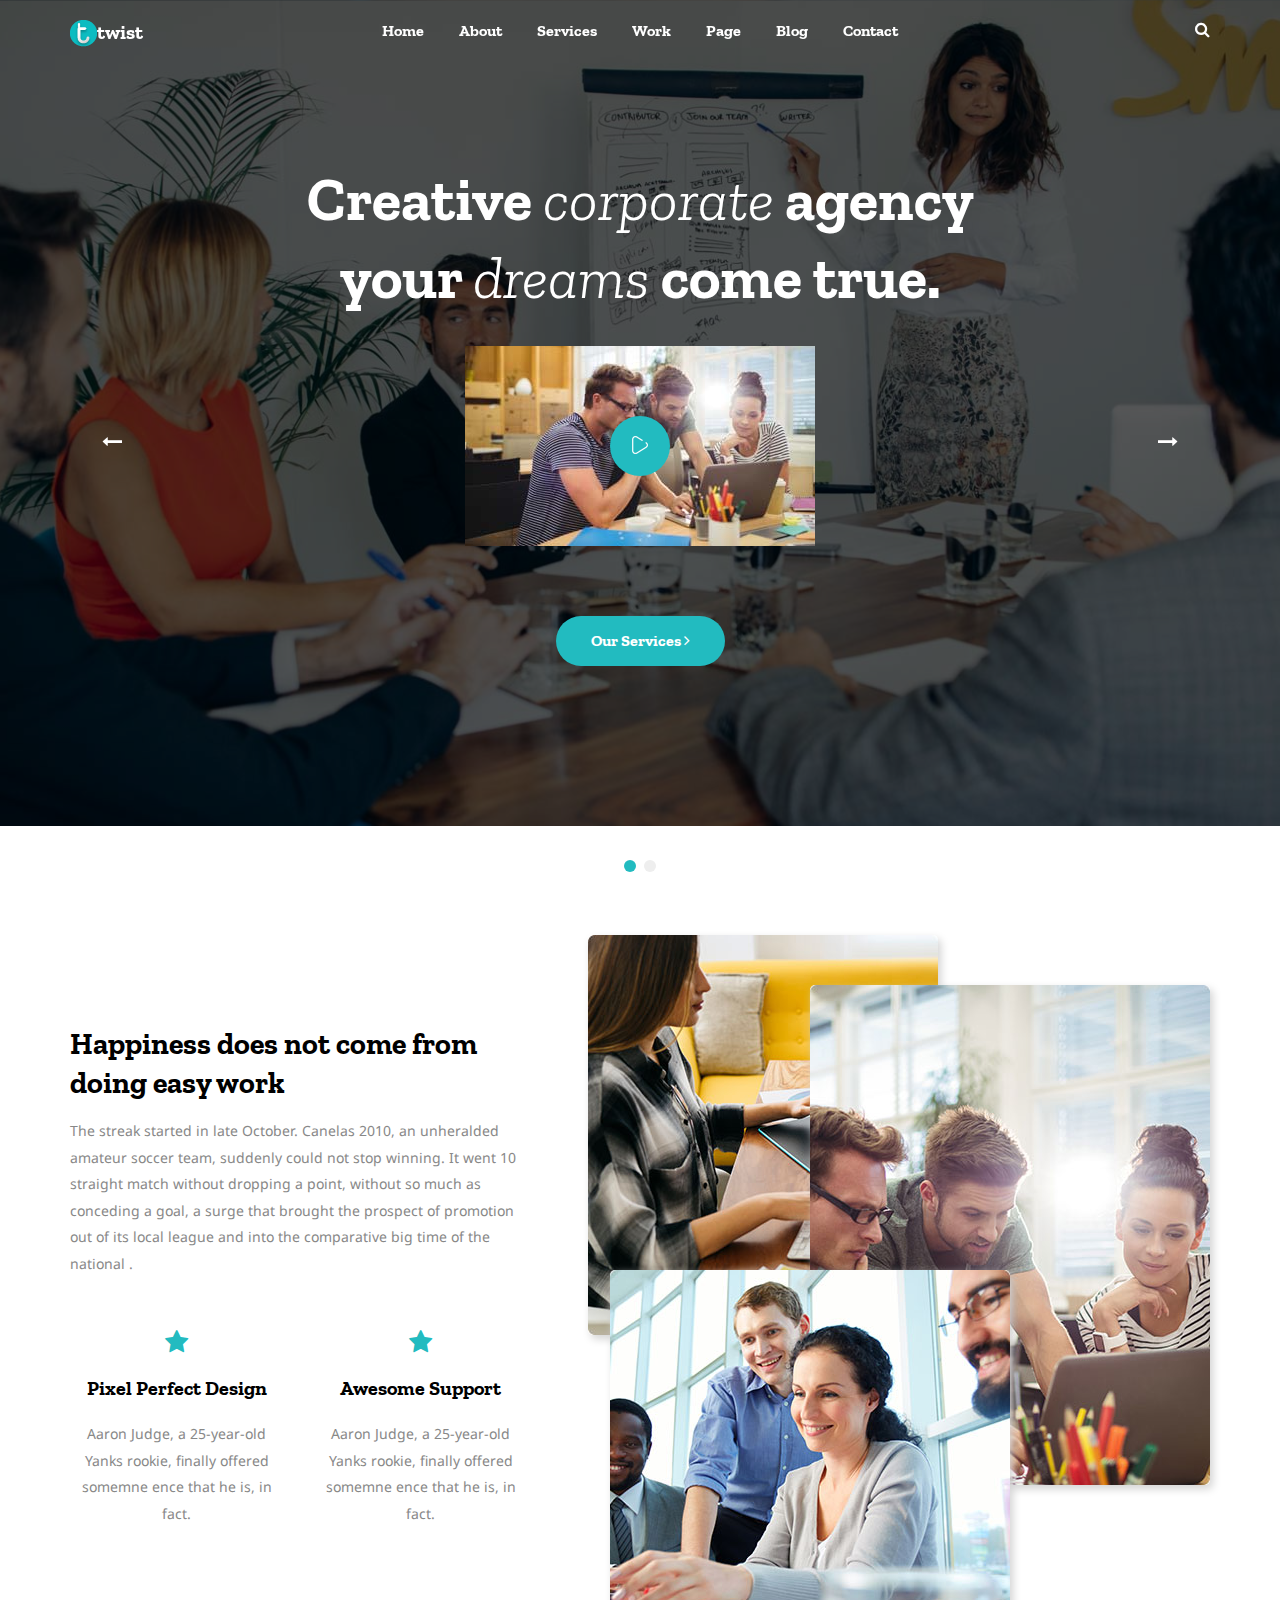
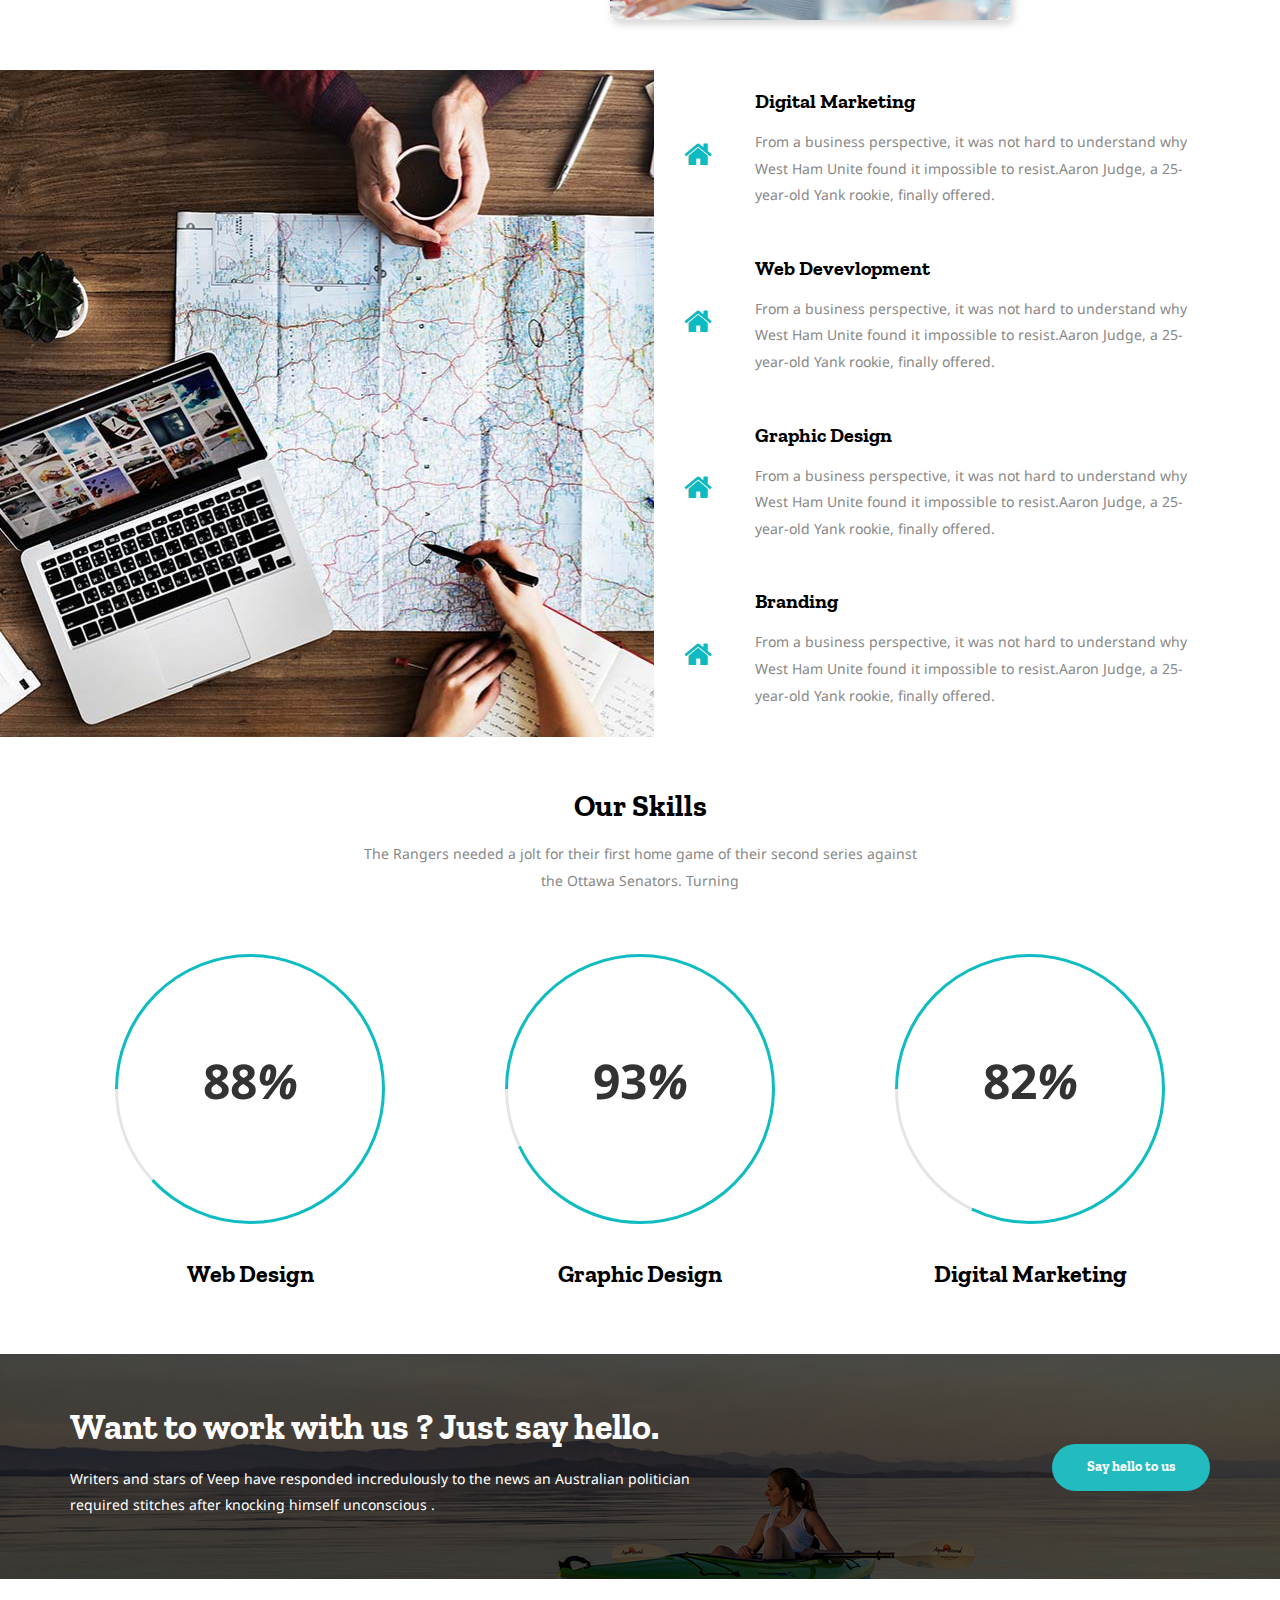
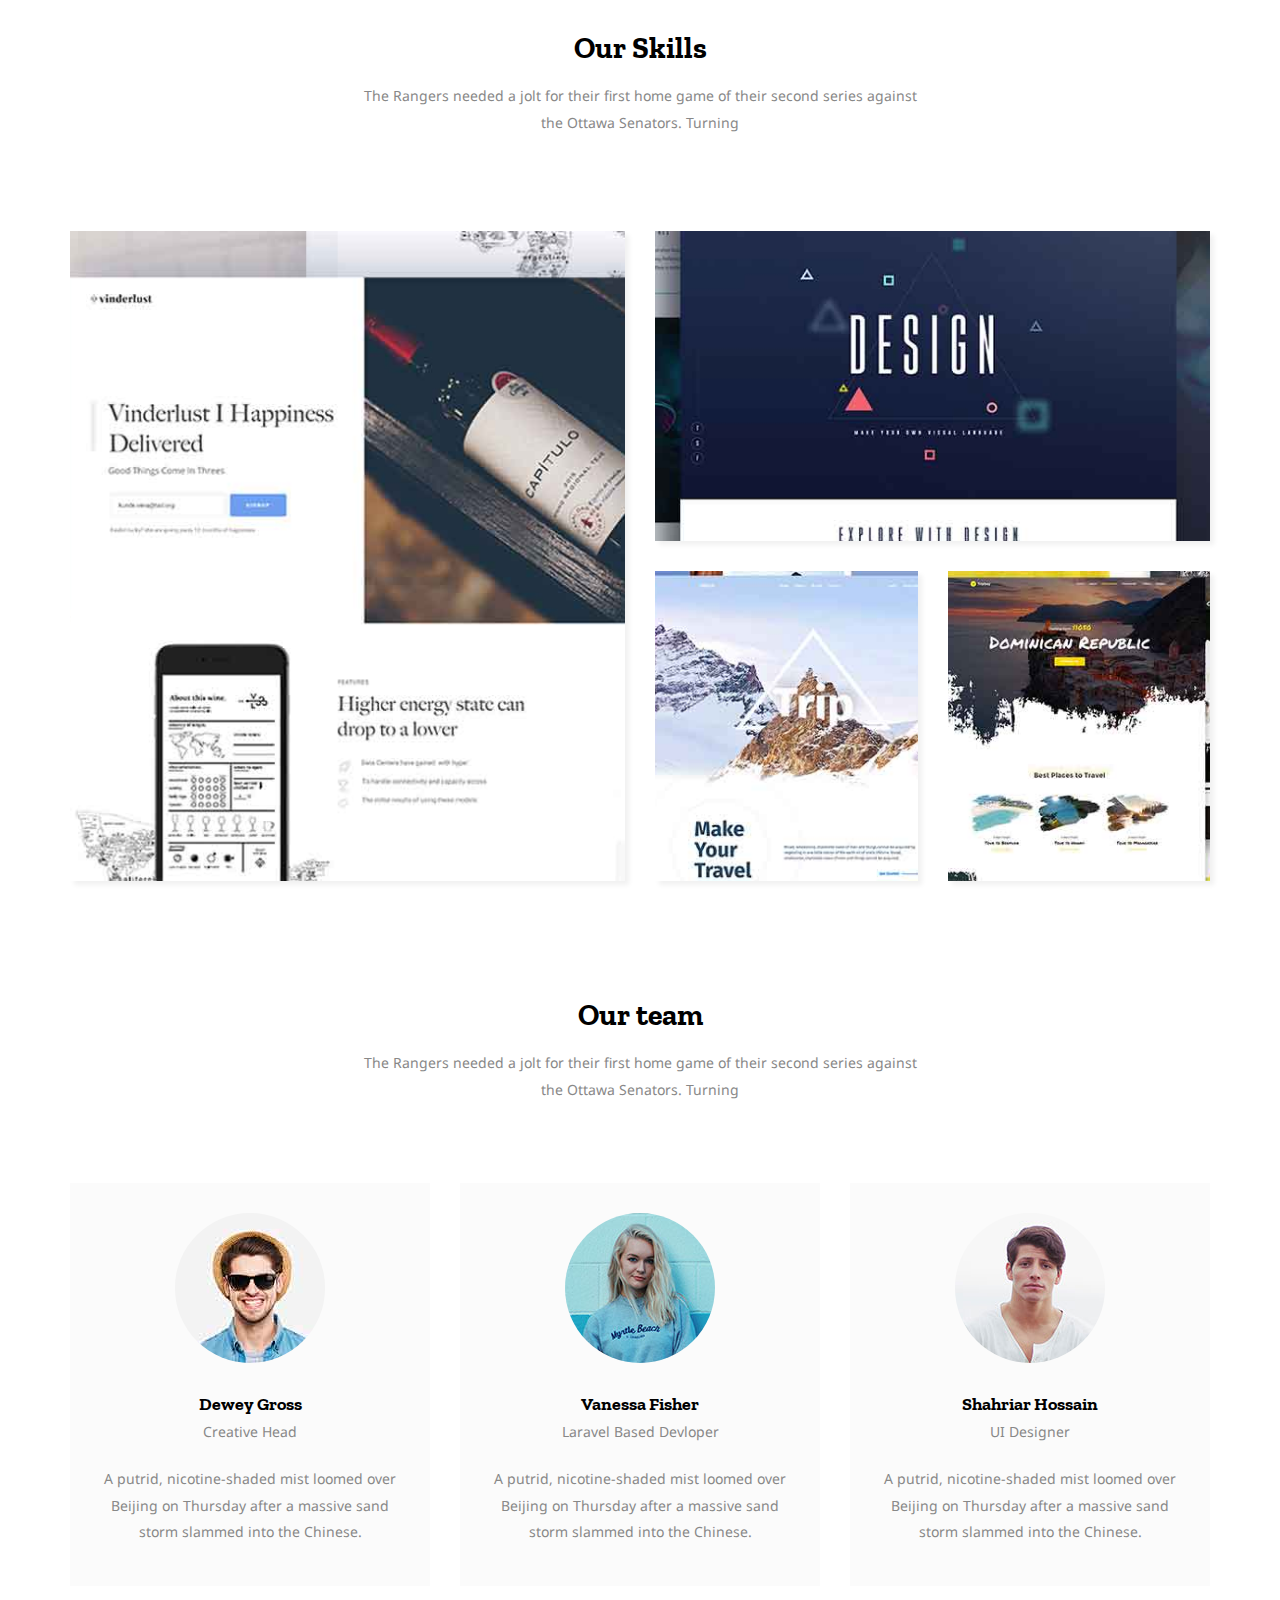
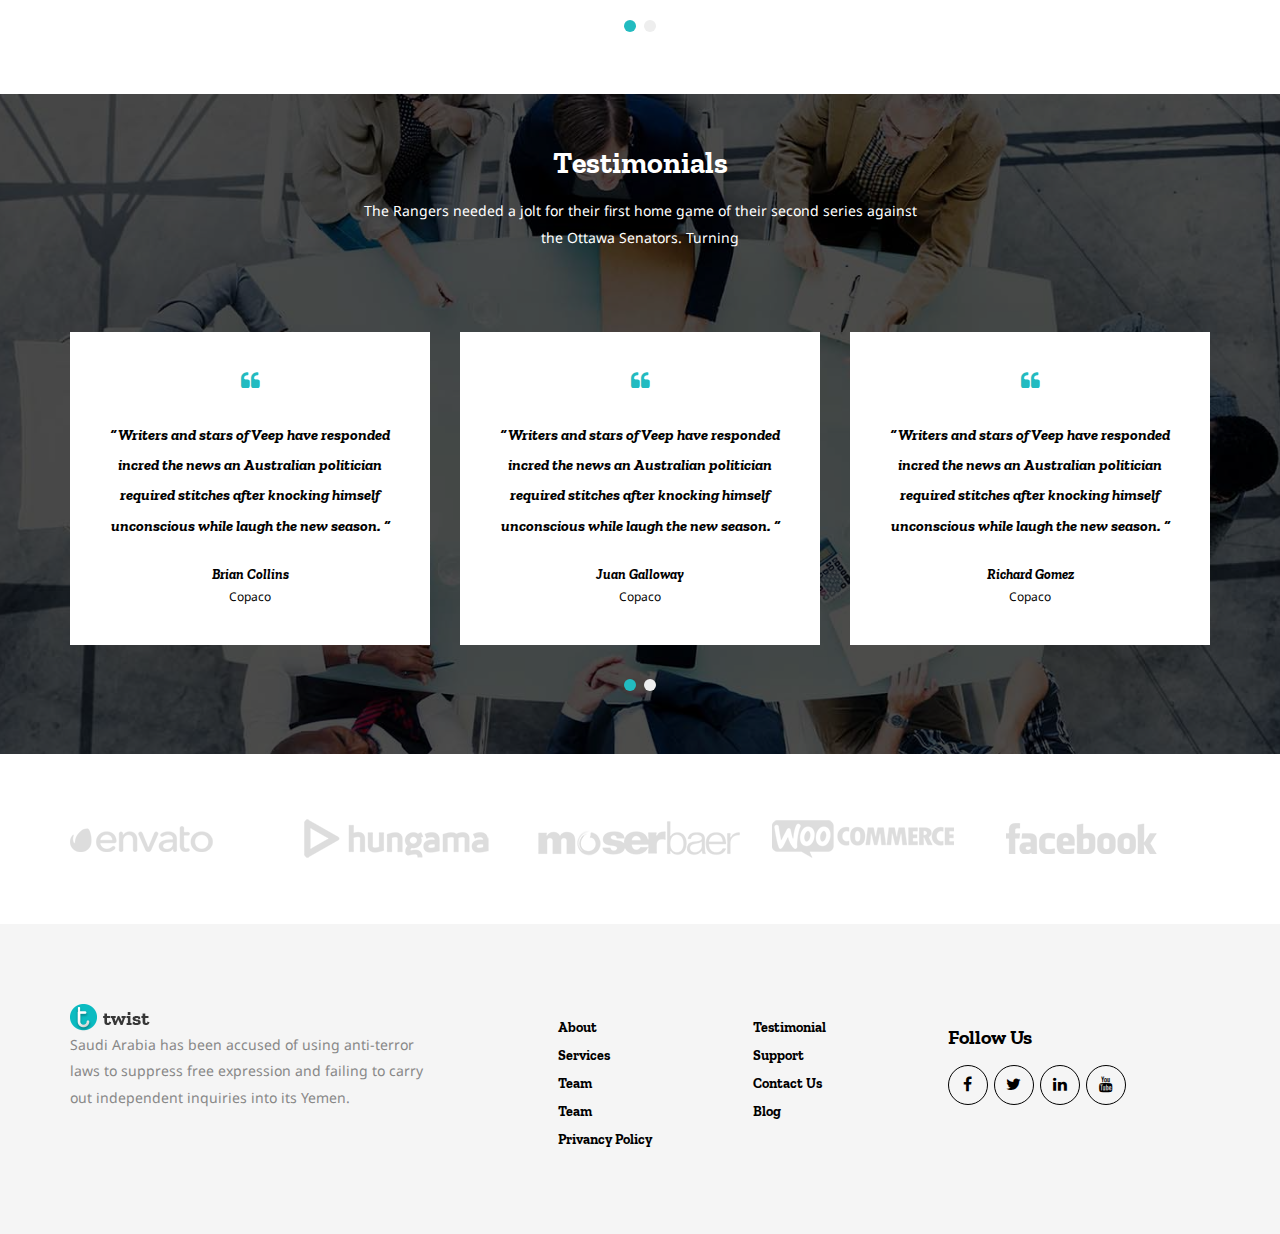
<file: class-11/index.html>
<!DOCTYPE HTML>
<html lang="en-US">
	<head>
		<meta charset="UTF-8">
		<title>Document</title>
	
		<link rel="stylesheet" href="assats/css/bootstrap.min.css" />
		<link rel="stylesheet" href="assats/css/font-awesome.min.css" />
		<link rel="stylesheet" href="assats/css/owl.carousel.min.css" />
		<link rel="stylesheet" href="assats/css/style.css" />
		
		<script src="assats/js/jquery1.12.4jquery.min.js"></script>
	</head>
	<body>
		
		<div class="header-area header-absolute">
			<div class="container">
				<div class="row">
					<div class="col-md-2">
						<div class="logo">
							<a href=""><img src="assats/img/logo-icon.png" alt="" />twist</a>
						</div>
					</div>
					<div class="col-md-8 text-center">
						<div class="mainmenu">
							<ul>
								<li><a href="">Home</a></li>                                            
								<li><a href="">About</a></li>
								<li><a href="">Services</a></li>
								<li><a href="">Work</a></li>
								<li><a href="">Page</a></li>
								<li><a href="">Blog</a></li>
								<li><a href="">Contact</a></li>
							</ul>
						</div>
					</div>
					<div class="col-md-2 text-right">
						<span class="search-icon"><i class="fa fa-search"></i></span>
					</div>
				</div>
			</div>
		</div>
		
		<div class="owl-carousel homepage-slides">
			<div class="single-slide-item slide-bg-1">
				<div class="container">
					<div class="row">
						<div class="col-md-8 col-md-offset-2 text-center">
							<div class="slide-text">
								<h2>Creative <span>corporate</span> agency <br />
								your <span>dreams</span> come true.</h2>
								
								<a href="" class="video-btn">
									<img src="assats/img/video.jpg" alt="" />
									<span class="play-icon">
										<img src="assats/img/play.png" alt="" />
									</span>
								</a>
								
								<a href="" class="boxed-btn">Our Services <i class="fa fa-angle-right"></i></a>
							</div>
						</div>
					</div>
				</div>
			</div>
			<div class="single-slide-item slide-bg-1">
				<div class="container">
					<div class="row">
						<div class="col-md-8 col-md-offset-2 text-center">
							<div class="slide-text">
								<h2>Creative <span>corporate</span> agency <br />
								your <span>dreams</span> come true.</h2>
								
								<a href="" class="video-btn">
									<img src="assats/img/video.jpg" alt="" />
									<span class="play-icon">
										<img src="assats/img/play.png" alt="" />
									</span>
								</a>
								
								<a href="" class="boxed-btn">Our Services <i class="fa fa-angle-right"></i></a>
							</div>
						</div>
					</div>
				</div>
			</div>
		</div>
		
		<div class="section-padding">
			<div class="container">
				<div class="row">
					<div class="col-md-5">
						<div class="space-90"></div>
						<h2>Happiness does not come from doing easy work</h2>
						<p>The streak started in late October. Canelas 2010, an unheralded amateur 
						soccer team, suddenly could not stop winning. It went 10 straight match
						without dropping a point, without so much as conceding a goal, a surge
						that brought the prospect of promotion out of its local league and into
						the comparative big time of the national . </p>
						
						<div class="row">
							<div class="col-md-6">
								<div class="single-promo-box">
									<div class="promo-icon">
										<i class="fa fa-star"></i>
									</div>
									<h4>Pixel Perfect Design</h4>
									<p>Aaron Judge, a 25-year-old Yanks
									rookie, finally offered somemne
									ence that he is, in fact.</p>
								</div>
							</div>
							<div class="col-md-6">
								<div class="single-promo-box">
									<div class="promo-icon">
										<i class="fa fa-star"></i>
									</div>
									<h4>Awesome Support</h4>
									<p>Aaron Judge, a 25-year-old Yanks
									rookie, finally offered somemne
									ence that he is, in fact.</p>
								</div>
							</div>
						</div>
					</div>
					
					<div class="col-md-7">
						<div class="tile-gallery">
							<img src="assats/img/tile-gallery-1.jpg" alt="" />
							<img src="assats/img/tile-gallery-2.jpg" alt="" />
							<img src="assats/img/tile-gallery-3.jpg" alt="" />
						</div>
					</div>
				</div>
			</div>
		</div>

		<div class="services-bg">
			<div class="container">
				<div class="row">
					<div class="col-md-6 col-md-offset-6">
						<a href="" class="single-service-item">
							<div class="service-icon">
								<div class="service-icon-table">
									<div class="service-icon-tablecell">
										<div class="i fa fa-home"></div>
									</div>
								</div>
							</div>

							<h3>Digital Marketing</h3>
							<p>From a business perspective, it was not hard to understand why West
							Ham Unite found it impossible to resist.Aaron Judge, a 25-year-old Yank
							rookie, finally offered.</p>
						</a>
						
						<a href="" class="single-service-item">
							<div class="service-icon">
								<div class="service-icon-table">
									<div class="service-icon-tablecell">
										<div class="i fa fa-home"></div>
									</div>
								</div>
							</div>

							<h3>Web Devevlopment</h3>
							<p>From a business perspective, it was not hard to understand why West
							Ham Unite found it impossible to resist.Aaron Judge, a 25-year-old Yank
							rookie, finally offered.</p>
						</a>
						
						<a href="" class="single-service-item">
							<div class="service-icon">
								<div class="service-icon-table">
									<div class="service-icon-tablecell">
										<div class="i fa fa-home"></div>
									</div>
								</div>
							</div>

							<h3>Graphic Design</h3>
							<p>From a business perspective, it was not hard to understand why West
							Ham Unite found it impossible to resist.Aaron Judge, a 25-year-old Yank
							rookie, finally offered.</p>
						</a>
						
						<a href="" class="single-service-item">
							<div class="service-icon">
								<div class="service-icon-table">
									<div class="service-icon-tablecell">
										<div class="i fa fa-home"></div>
									</div>
								</div>
							</div>

							<h3>Branding</h3>
							<p>From a business perspective, it was not hard to understand why West
							Ham Unite found it impossible to resist.Aaron Judge, a 25-year-old Yank
							rookie, finally offered.</p>
						</a>

					</div>
				</div>
			</div>
		</div>
		
		<div class="section-padding">
			<div class="container">
				<div class="row">
					<div class="col-md-6 col-md-offset-3 text-center">
						<h2>Our Skills</h2>
						<p>The Rangers needed a jolt for their first home game of their second series against the Ottawa Senators. Turning  </p>
					</div>
				</div>
				<div class="row">
					<div class="col-md-4">
						<div class="single-skill-bar">
							<div class="single-skillbar-inner" id="web-design-skillbar">
								<span class="skil-count-no"></span>
							</div>
							<h3>Web Design</h3>
						</div>
					</div>
					<div class="col-md-4">
						<div class="single-skill-bar">
							<div class="single-skillbar-inner" id="graphic-design-skillbar">
								<span class="skil-count-no"></span>
							</div>
							<h3>Graphic Design</h3>
						</div>
					</div>
					<div class="col-md-4">
						<div class="single-skill-bar">
							<div class="single-skillbar-inner" id="digital-marketing-skillbar">
								<span class="skil-count-no"></span>
							</div>
							<h3>Digital Marketing</h3>
						</div>
					</div>
				</div>
			</div>
		</div>
		
		<div class="section-padding section-bg-1 black-overlay">
			<div class="container">
				<div class="row">
					<div class="col-md-7">
						<h1>Want to work with us ?  Just say hello.</h1>
						<p>Writers and stars of Veep have responded incredulously to the news an Australian 	politician required stitches after knocking himself unconscious .</p>
					</div>
					<div class="col-md-5 text-right">
						<a href="" class="boxed-btn">Say hello to us</a>
					</div>
				</div>
			</div>
		</div>
		
		<div class="section-padding no-padding-top">
			<div class="container">
				<div class="row">
					<div class="col-md-6 col-md-offset-3 text-center">
						<h2>Our Skills</h2>
						<p>The Rangers needed a jolt for their first home game of their second series against the Ottawa Senators. Turning  </p>
						
						<div class="space-70"></div>
					</div>
				</div>
				<div class="row">
					<div class="col-md-6">
						<div class="single-portfolio-item large portfolio-bg-1">
							<div class="portfolio-hover">
								<div class="portfolio-hover-table">
									<div class="portfolio-hover-tablecell">
										<a href=""><i class=" fa fa-eye"></i></a>
										<h4>Project Design</h4>
									</div>
								</div>
							</div>
						</div>
					</div>
					<div class="col-md-6">
						<div class="single-portfolio-item wide portfolio-bg-2">
							<div class="portfolio-hover">
								<div class="portfolio-hover-table">
									<div class="portfolio-hover-tablecell">
										<a href=""><i class=" fa fa-eye"></i></a>
										<h4>Project Design</h4>
									</div>
								</div>
							</div>
						</div>
						<div class="row">
							<div class="col-md-6">
								<div class="single-portfolio-item portfolio-bg-3">
									<div class="portfolio-hover">
										<div class="portfolio-hover-table">
											<div class="portfolio-hover-tablecell">
												<a href=""><i class=" fa fa-eye"></i></a>
												<h4>Project Design</h4>
											</div>
										</div>
									</div>
								</div>
							</div>
							<div class="col-md-6">
								<div class="single-portfolio-item portfolio-bg-4">
									<div class="portfolio-hover">
										<div class="portfolio-hover-table">
											<div class="portfolio-hover-tablecell">
												<a href=""><i class=" fa fa-eye"></i></a>
												<h4>Project Design</h4>
											</div>
										</div>
									</div>
								</div>
							</div>
						</div>
					</div>
				</div>
			</div>
		</div>
		
		<div class="section-padding">
			<div class="container">
				<div class="row">
					<div class="col-md-6 col-md-offset-3 text-center">
						<h2>Our team</h2>
						<p>The Rangers needed a jolt for their first home game of their second series against the Ottawa Senators. Turning  </p>
					</div>
				</div>
				<div class="row">
					<div class="col-md-12">
						<div class="owl-carousel team-list">
							<div class="single-team-item">
								<img src="assats/img/team-1.jpg" alt="" />
								
								<h4>Dewey  Gross<span>Creative Head</span></h4>
								<p>A putrid, nicotine-shaded mist loomed over Beijing on Thursday after a massive sand storm slammed into the Chinese.</p>
							</div>
							<div class="single-team-item">
								<img src="assats/img/team-2.jpg" alt="" />
								
								<h4>Vanessa  Fisher<span>Laravel Based Devloper</span></h4>
								<p>A putrid, nicotine-shaded mist loomed over Beijing on Thursday after a massive sand storm slammed into the Chinese.</p>
							</div>
							<div class="single-team-item">
								<img src="assats/img/team-3.jpg" alt="" />
								
								<h4>Shahriar Hossain<span>UI Designer</span></h4>
								<p>A putrid, nicotine-shaded mist loomed over Beijing on Thursday after a massive sand storm slammed into the Chinese.</p>
							</div>
							<div class="single-team-item">
								<img src="assats/img/team-2.jpg" alt="" />
								
								<h4>Dewey  Gross <span>Creative Head</span></h4>
								<p>A putrid, nicotine-shaded mist loomed over Beijing on Thursday after a massive sand storm slammed into the Chinese.</p>
							</div>
						</div>
					</div>
				</div>
			</div>
		</div>
		
		<div class="section-padding section-bg-2 black-overlay">
			<div class="container">
				<div class="row">
					<div class="col-md-6 col-md-offset-3 text-center">
						<h2>Testimonials</h2>
						<p>The Rangers needed a jolt for their first home game of their second series against the Ottawa Senators. Turning  </p>
					</div>
				</div>
				<div class="row">
					<div class="col-md-12">
						<div class="owl-carousel testimonial-list">
							<div class="single-testimonial-item">
								<div class="testimonial-icon"><i class="fa fa-quote-left"></i></div>
								<p>“ Writers and stars of Veep have responded incred the news an Australian politician required stitches after knocking himself unconscious while laugh the new season. ”</p>
								
								<h5>Brian Collins<span>Copaco</span></h5>
							</div>
							<div class="single-testimonial-item">
								<div class="testimonial-icon"><i class="fa fa-quote-left"></i></div>
								<p>“ Writers and stars of Veep have responded incred the news an Australian politician required stitches after knocking himself unconscious while laugh the new season. ”</p>
								
								<h5>Juan Galloway<span>Copaco</span></h5>
							</div>
							<div class="single-testimonial-item">
								<div class="testimonial-icon"><i class="fa fa-quote-left"></i></div>
								<p>“ Writers and stars of Veep have responded incred the news an Australian politician required stitches after knocking himself unconscious while laugh the new season. ”</p>
								
								<h5>Richard  Gomez<span>Copaco</span></h5>
							</div>
							<div class="single-testimonial-item">
								<div class="testimonial-icon"><i class="fa fa-quote-left"></i></div>
								<p>“ Writers and stars of Veep have responded incred the news an Australian politician required stitches after knocking himself unconscious while laugh the new season. ”</p>
								
								<h5>Juan Galloway<span>Copaco</span></h5>
							</div>
						</div>
					</div>
				</div>
			</div>
		</div>
		
		<div class="section-padding">
			<div class="container">
				<div class="row">
					<div class="col-md-12">
						<div class="owl-carousel logo-carousel">
							<div class="single-logo-item">
								<div class="logo-item-inner">
									<img src="assats/img/company-1.png" alt="" />
								</div>
							</div>
							<div class="single-logo-item">
								<div class="logo-item-inner">
									<img src="assats/img/company-2.png" alt="" />
								</div>
							</div>
							<div class="single-logo-item">
								<div class="logo-item-inner">
									<img src="assats/img/company-3.png" alt="" />
								</div>
							</div>
							<div class="single-logo-item">
								<div class="logo-item-inner">
									<img src="assats/img/company-4.png" alt="" />
								</div>
							</div>
							<div class="single-logo-item">
								<div class="logo-item-inner">
									<img src="assats/img/company-5.png" alt="" />
								</div>
							</div>
						</div>
					</div>
				</div>
			</div>
		</div>
		
		<div class="footer-area">
			<div class="container">
				<div class="row">
					<div class="col-md-4">
						<div class="footer-logo">
							<img src="assats/img/footer-logo-icon.png" alt="" />
						</div>
						<p>Saudi Arabia has been accused of using anti-terror laws to suppress free expression and failing to carry out independent inquiries into its Yemen.</p>
					</div>
					<div class="col-md-2 col-md-offset-1">
						<ul>
							<li><a href="">About</a></li>
							<li><a href="">Services</a></li>
							<li><a href="">Team</a></li>
							<li><a href="">Team</a></li>
							<li><a href="">Privancy Policy</a></li>
						</ul>
					</div>
					<div class="col-md-2">
						<ul>
							<li><a href="">Testimonial</a></li>
							<li><a href="">Support</a></li>
							<li><a href="">Contact Us</a></li>
							<li><a href="">Blog</a></li>
						</ul>
					</div>
					<div class="col-md-3">
						<h3>Follow Us</h3>
						<div class="social-link">
							<a href=""><i class="fa fa-facebook"></i></a>
							<a href=""><i class="fa fa-twitter"></i></a>
							<a href=""><i class="fa fa-linkedin"></i></a>
							<a href=""><i class="fa fa-youtube"></i></a>
						</div>
					</div>
				</div>
			</div>
		</div>
		
		<script src="assats/js/bootstrap.min.js"></script>
		<script src="assats/js/jquery-circle-progressbar-1.2.2.min.js"></script>
		<script src="assats/js/owl.carousel.min.js"></script>
		<script src="assats/js/scripts.js"></script>
	</body>
</html>
</file>
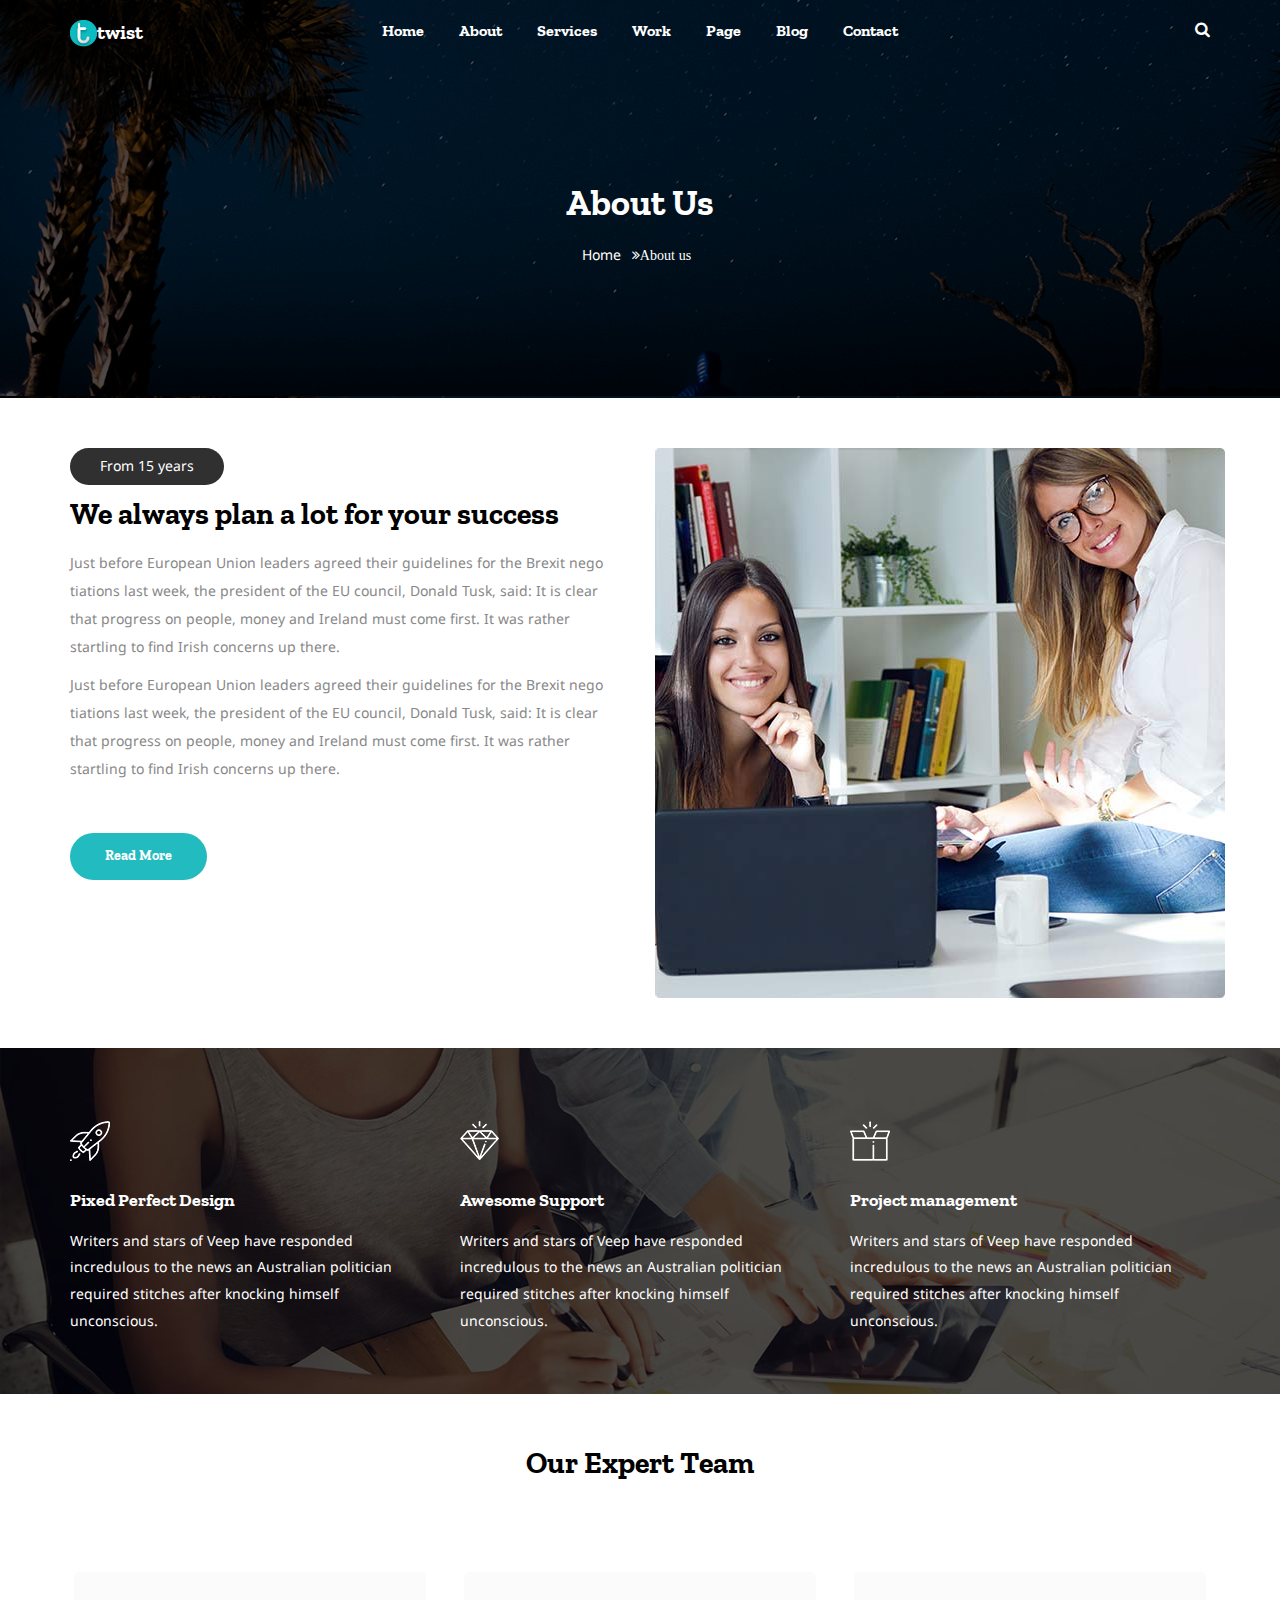
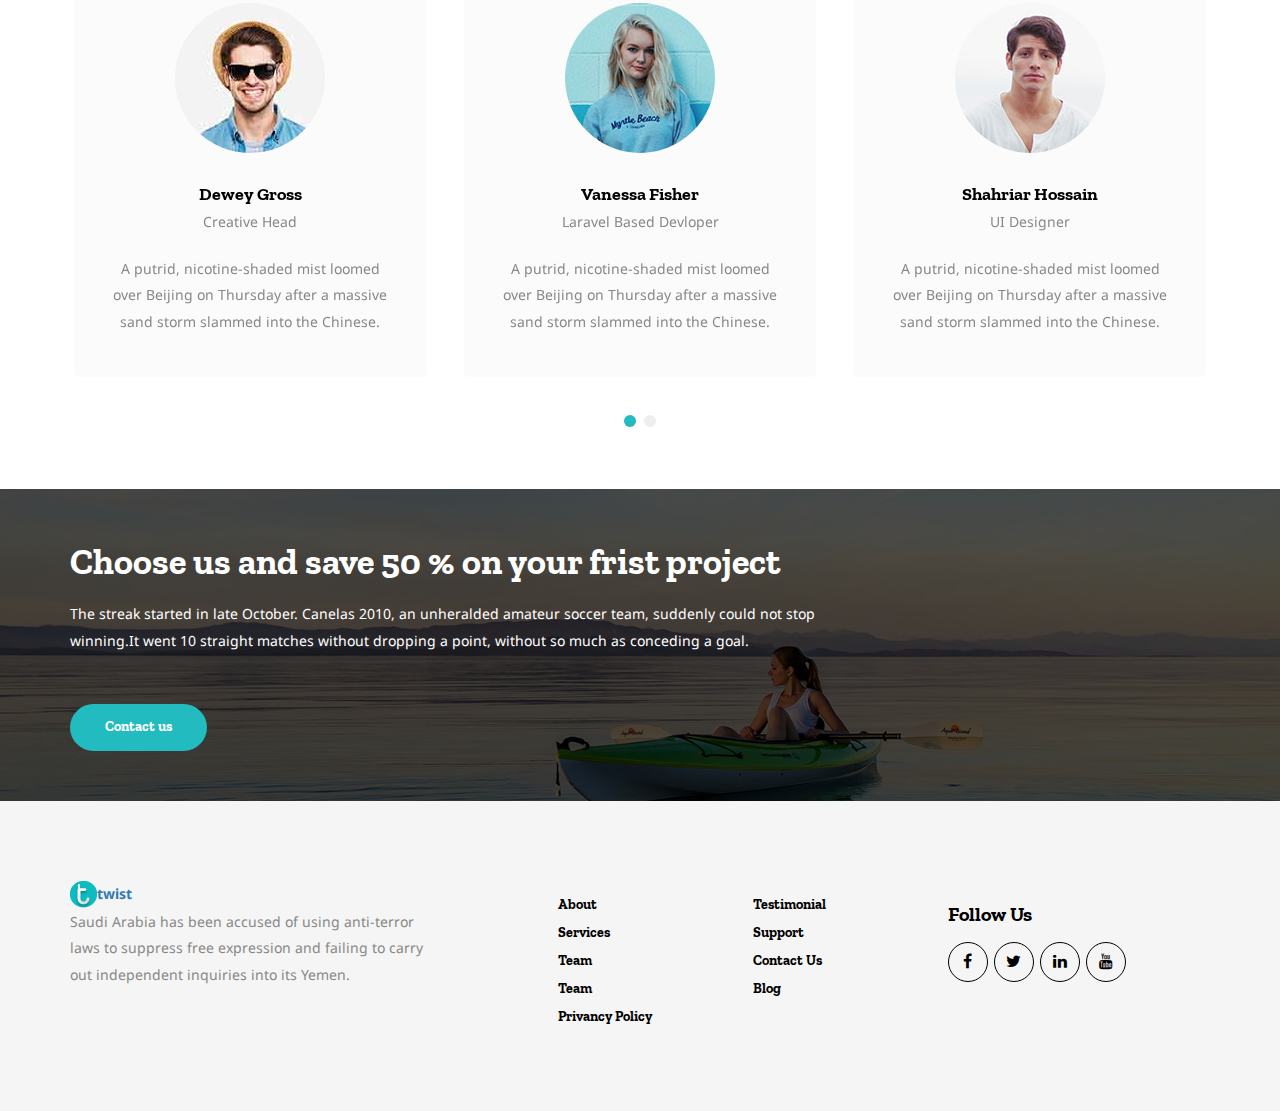
<file: class-11/about.html>
<!DOCTYPE HTML>
<html lang="en-US">
	<head>
		<meta charset="UTF-8">
		<title>About-page</title>
	
		<link rel="stylesheet" href="assats/css/bootstrap.min.css" />
		<link rel="stylesheet" href="assats/css/font-awesome.min.css" />
		<link rel="stylesheet" href="assats/css/owl.carousel.min.css" />
		<link rel="stylesheet" href="assats/css/style.css" />
		
		<script src="assats/js/jquery1.12.4jquery.min.js"></script>
	</head>
	<body>
		
		<div class="header-area header-absolute">
			<div class="container">
				<div class="row">
					<div class="col-md-2">
						<div class="logo">
							<a href=""><img src="assats/img/logo-icon.png" alt="" />twist</a>
						</div>
					</div>
					<div class="col-md-8 text-center">
						<div class="mainmenu">
							<ul>
								<li><a href="">Home</a></li>                                            
								<li><a href="">About</a></li>
								<li><a href="">Services</a></li>
								<li><a href="">Work</a></li>
								<li><a href="">Page</a></li>
								<li><a href="">Blog</a></li>
								<li><a href="">Contact</a></li>
							</ul>
						</div>
					</div>
					<div class="col-md-2 text-right">
						<span class="search-icon"><i class="fa fa-search"></i></span>
					</div>
				</div>
			</div>
		</div>
		
		<div class="breadcromb-area breadcromb-bg-1 black-overlay">
			<div class="container">
				<div class="row">
					<div class="col-md-12 text-center">
						<h2>About Us</h2>
						<a href="index.html">Home</a> <i class="fa fa-angle-double-right">About us</i>
					</div>
				</div>
			</div>
		</div>

		<div class="section-padding">
			<div class="container">
				<div class="row ">
					<div class="col-md-6">
						<span class="ticker-text">From 15 years</span>
						<h2>We always plan a lot for your success</h2>
						<p class="line-height-2">Just before European Union leaders agreed their guidelines for the Brexit nego tiations last week, the president of the EU council, Donald Tusk, said: It is clear that progress on people, money and Ireland must come first. It was rather startling to find Irish concerns up there.</p>
						<p class="line-height-2">Just before European Union leaders agreed their guidelines for the Brexit nego tiations last week, the president of the EU council, Donald Tusk, said: It is clear that progress on people, money and Ireland must come first. It was rather startling to find Irish concerns up there.</p>
						<a href="" class="boxed-btn">Read More</a>
					</div>
					<div class="col-md-6">
						<img src="assats/img/about-2.jpg" alt="" />
					</div>
				</div>
			</div>
		</div>
		
		<div class="section-padding section-bg-3 black-overlay">
			<div class="container">
				<div class="row">
					<div class="col-md-4">
					<div class="service-icon-2">
						<img src="assats/img/service-1.png" alt="" />
					</div>
						<h4>Pixed Perfect Design</h4>
						<p>Writers and stars of Veep have responded incredulous to the news an Australian politician required stitches after knocking himself unconscious.</p>
					</div>
					<div class="col-md-4">
					<div class="service-icon-2">
						<img src="assats/img/service-2.png" alt="" />
					</div>
						<h4>Awesome Support</h4>
						<p>Writers and stars of Veep have responded incredulous to the news an Australian politician required stitches after knocking himself unconscious.</p>
					</div>
					<div class="col-md-4">
					<div class="service-icon-2">
						<img src="assats/img/service-3.png" alt="" />
					</div>
						<h4>Project management</h4>
						<p>Writers and stars of Veep have responded incredulous to the news an Australian politician required stitches after knocking himself unconscious.</p>
					</div>
				</div>
			</div>
		</div>
		
		<div class="section-padding">
			<div class="container">
				<div class="row">
					<div class="col-md-12 text-center">
						<h2>Our Expert Team</h2>
					</div>
					<div class="col-md-12">
						<div class="owl-carousel team-list theme-2">
							<div class="single-team-item">
								<img src="assats/img/team-1.jpg" alt="" />
								
								<h4>Dewey  Gross<span>Creative Head</span></h4>
								<p>A putrid, nicotine-shaded mist loomed over Beijing on Thursday after a massive sand storm slammed into the Chinese.</p>
							</div>
							<div class="single-team-item">
								<img src="assats/img/team-2.jpg" alt="" />
								
								<h4>Vanessa  Fisher<span>Laravel Based Devloper</span></h4>
								<p>A putrid, nicotine-shaded mist loomed over Beijing on Thursday after a massive sand storm slammed into the Chinese.</p>
							</div>
							<div class="single-team-item">
								<img src="assats/img/team-3.jpg" alt="" />
								
								<h4>Shahriar Hossain<span>UI Designer</span></h4>
								<p>A putrid, nicotine-shaded mist loomed over Beijing on Thursday after a massive sand storm slammed into the Chinese.</p>
							</div>
							<div class="single-team-item">
								<img src="assats/img/team-2.jpg" alt="" />
								
								<h4>Dewey  Gross <span>Creative Head</span></h4>
								<p>A putrid, nicotine-shaded mist loomed over Beijing on Thursday after a massive sand storm slammed into the Chinese.</p>
							</div>
						</div>
					</div>
				</div>
			</div>
		</div>
		
		<div class="section-padding section-bg-1 black-overlay">
			<div class="container">
				<div class="row">
					<div class="col-md-8">
						<h1>Choose us and save 50 % on your frist project </h1>
						<p>The streak started in late October. Canelas 2010, an unheralded amateur soccer team, suddenly could not stop winning.It went 10 straight matches without dropping a point, without so much as conceding a goal.</p>
						
						<a href="" class="boxed-btn">Contact us</a>
					</div>
				</div>
			</div>
		</div>
		
		
		
		<div class="footer-area">
			<div class="container">
				<div class="row">
					<div class="col-md-4">
						<div class="footer-logo">
							<a href=""><img src="assats/img/logo-icon.png" alt="" />twist</a>
						</div>
						<p>Saudi Arabia has been accused of using anti-terror laws to suppress free expression and failing to carry out independent inquiries into its Yemen.</p>
					</div>
					<div class="col-md-2 col-md-offset-1">
						<ul>
							<li><a href="">About</a></li>
							<li><a href="">Services</a></li>
							<li><a href="">Team</a></li>
							<li><a href="">Team</a></li>
							<li><a href="">Privancy Policy</a></li>
						</ul>
					</div>
					<div class="col-md-2">
						<ul>
							<li><a href="">Testimonial</a></li>
							<li><a href="">Support</a></li>
							<li><a href="">Contact Us</a></li>
							<li><a href="">Blog</a></li>
						</ul>
					</div>
					<div class="col-md-3">
						<h3>Follow Us</h3>
						<div class="social-link">
							<a href=""><i class="fa fa-facebook"></i></a>
							<a href=""><i class="fa fa-twitter"></i></a>
							<a href=""><i class="fa fa-linkedin"></i></a>
							<a href=""><i class="fa fa-youtube"></i></a>
						</div>
					</div>
				</div>
			</div>
		</div>
		
		<script src="assats/js/bootstrap.min.js"></script>
		<script src="assats/js/jquery-circle-progressbar-1.2.2.min.js"></script>
		<script src="assats/js/owl.carousel.min.js"></script>
		<script src="assats/js/scripts.js"></script>
	</body>
</html>
</file>
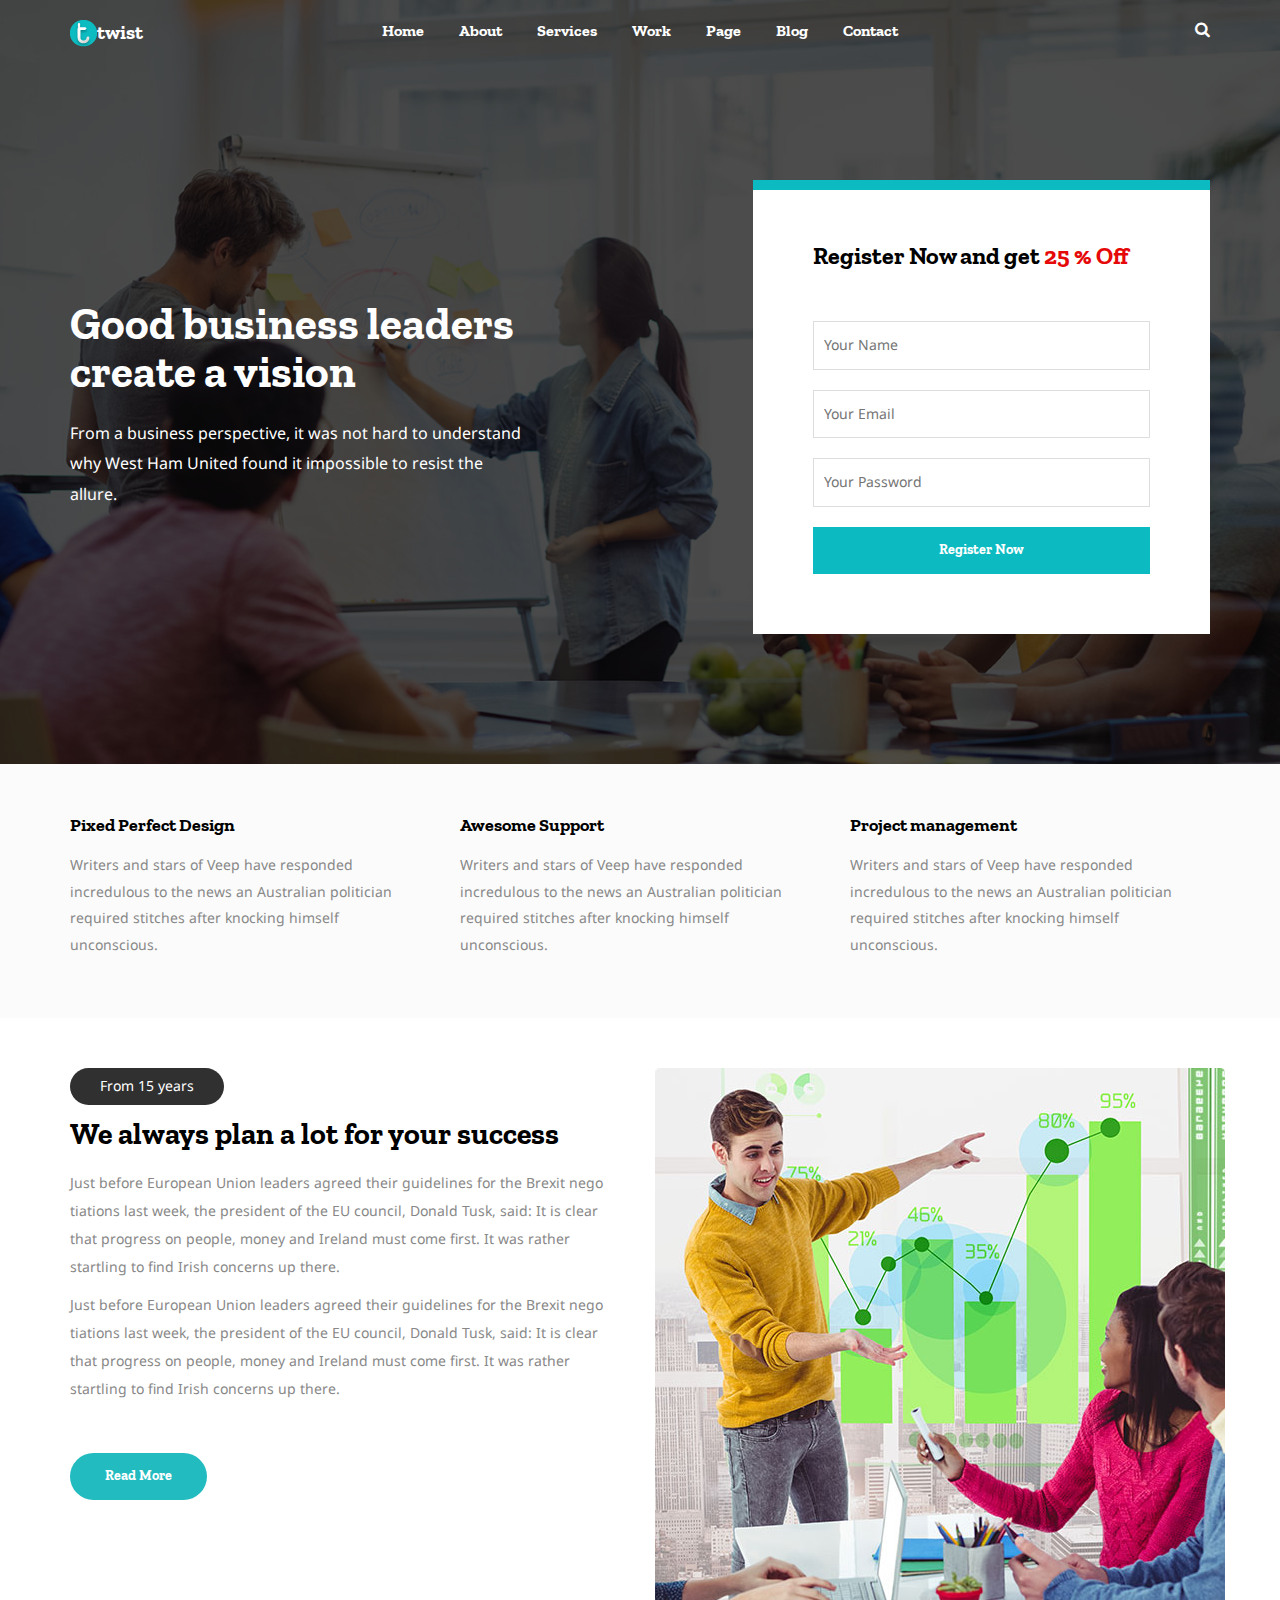
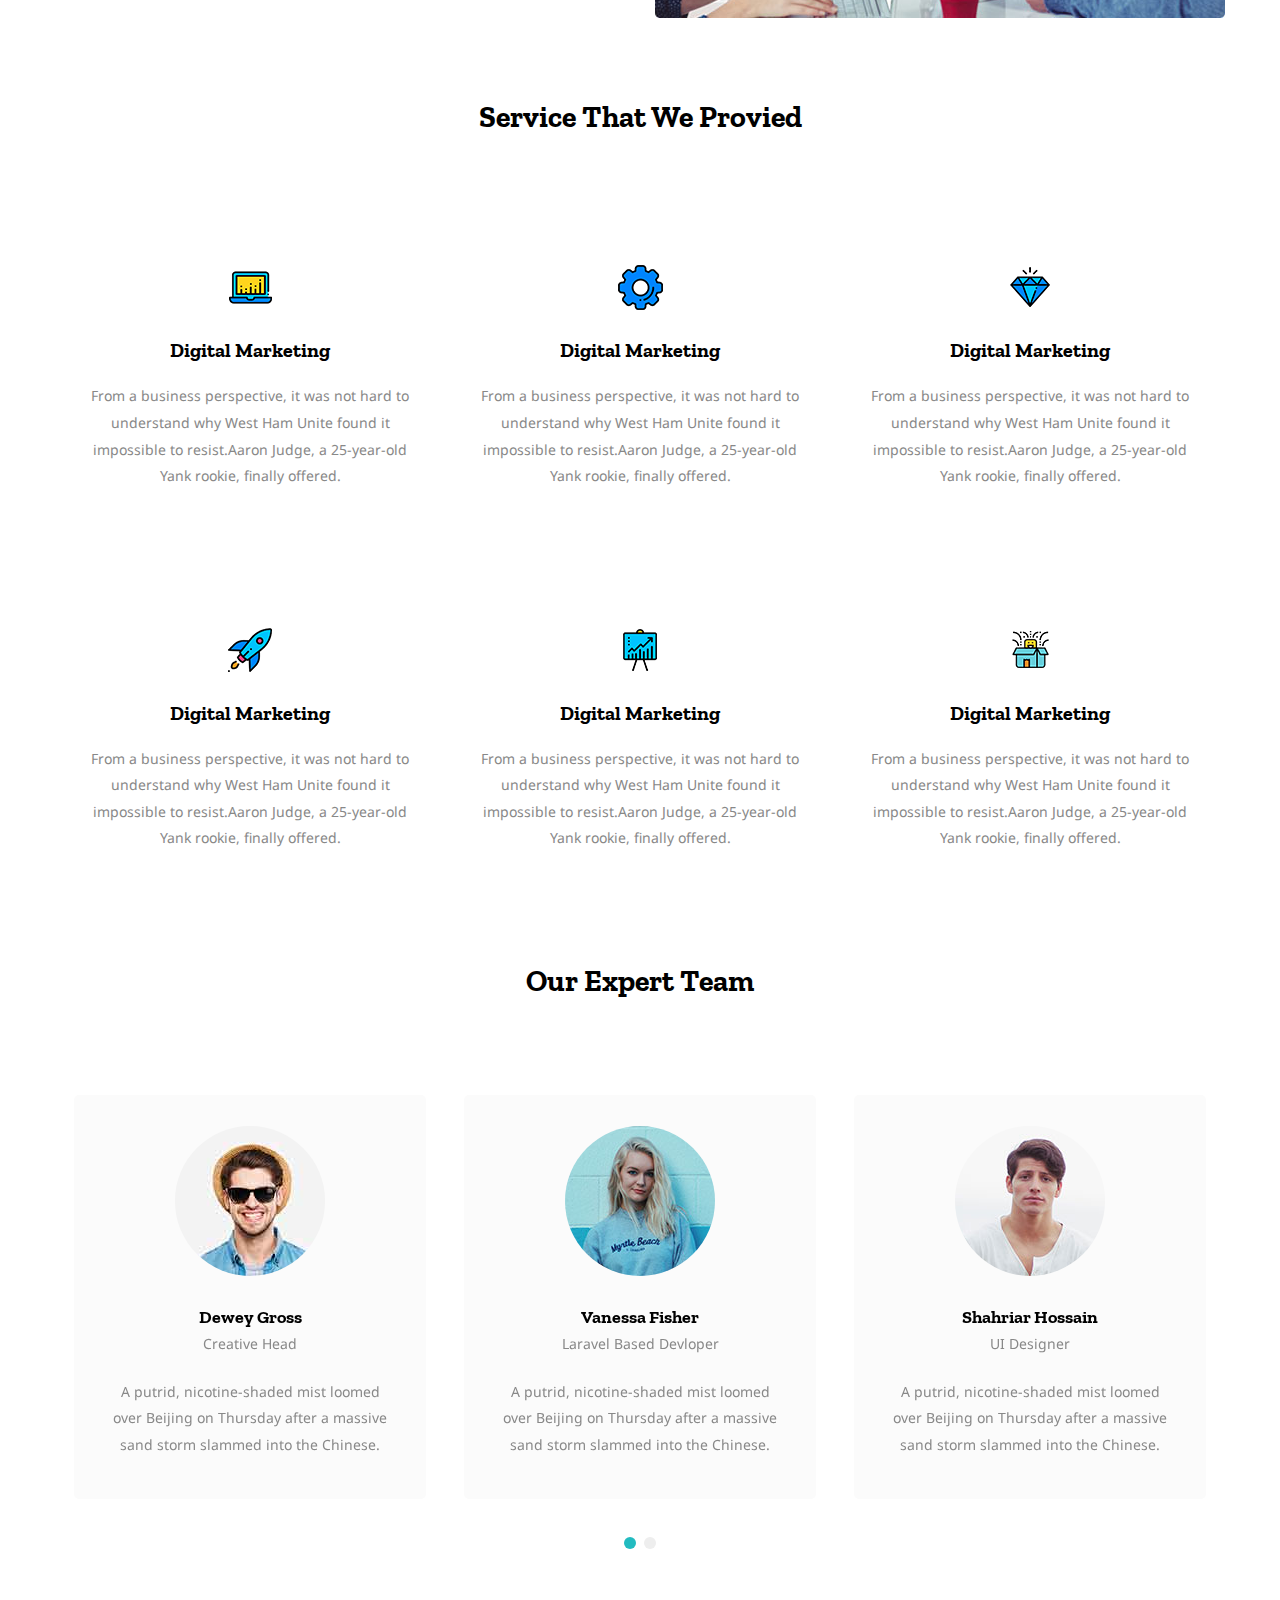
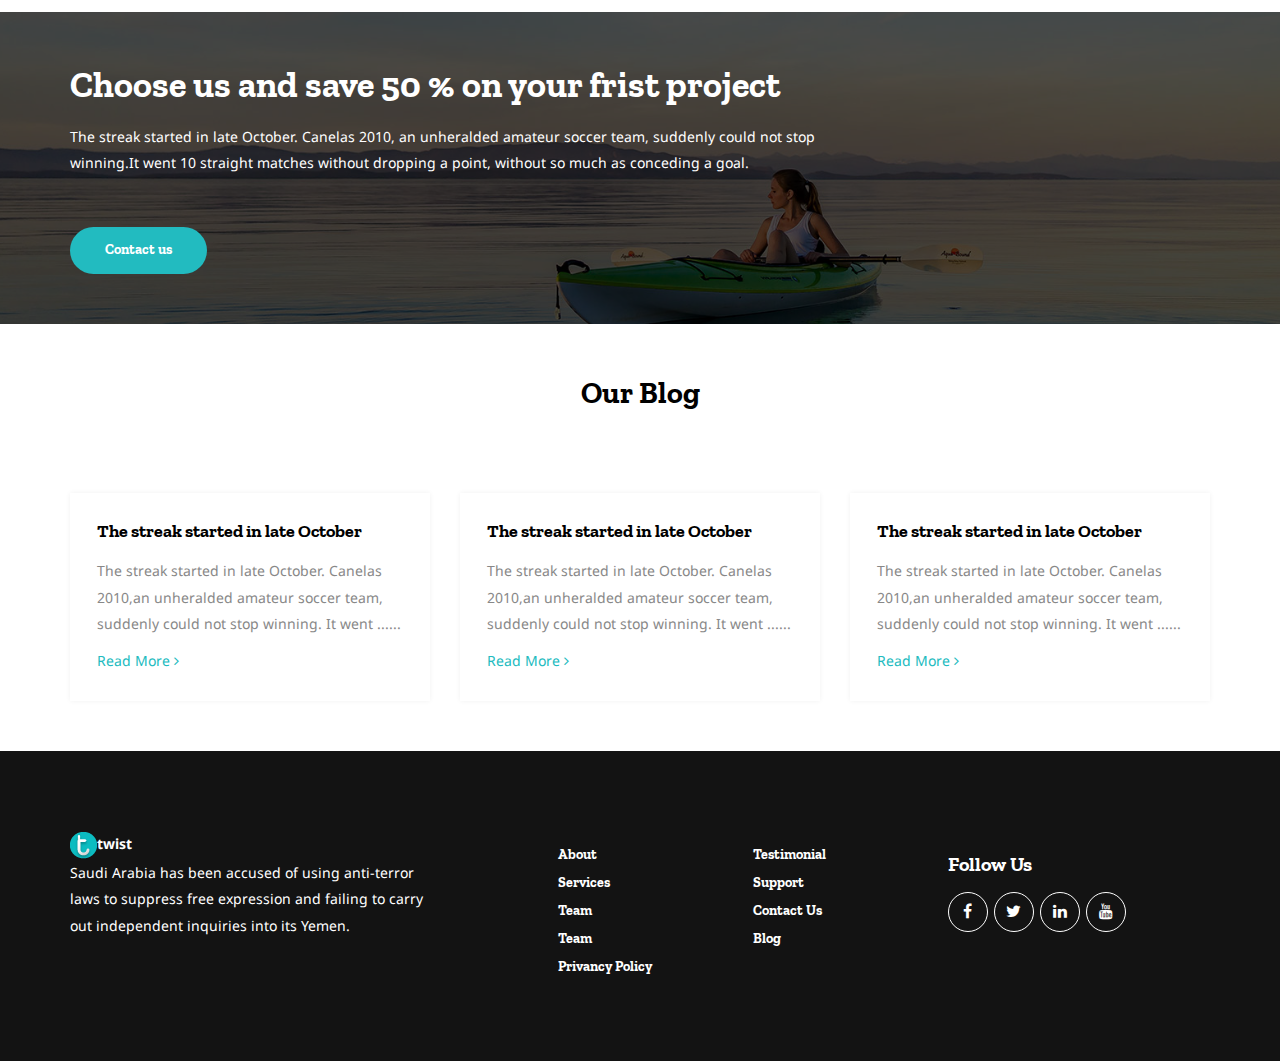
<file: class-11/home-2.html>
<!DOCTYPE HTML>
<html lang="en-US">
	<head>
		<meta charset="UTF-8">
		<title>Home-page-2</title>
	
		<link rel="stylesheet" href="assats/css/bootstrap.min.css" />
		<link rel="stylesheet" href="assats/css/font-awesome.min.css" />
		<link rel="stylesheet" href="assats/css/owl.carousel.min.css" />
		<link rel="stylesheet" href="assats/css/style.css" />
		
		<script src="assats/js/jquery1.12.4jquery.min.js"></script>
	</head>
	<body>
		
		<div class="header-area header-absolute">
			<div class="container">
				<div class="row">
					<div class="col-md-2">
						<div class="logo">
							<a href=""><img src="assats/img/logo-icon.png" alt="" />twist</a>
						</div>
					</div>
					<div class="col-md-8 text-center">
						<div class="mainmenu">
							<ul>
								<li><a href="">Home</a></li>                                            
								<li><a href="">About</a></li>
								<li><a href="">Services</a></li>
								<li><a href="">Work</a></li>
								<li><a href="">Page</a></li>
								<li><a href="">Blog</a></li>
								<li><a href="">Contact</a></li>
							</ul>
						</div>
					</div>
					<div class="col-md-2 text-right">
						<span class="search-icon"><i class="fa fa-search"></i></span>
					</div>
				</div>
			</div>
		</div>
		
		<div class="hero-area black-overlay">
			<div class="container">
				<div class="row">
					<div class="col-md-5">
						<div class="hero-text">
							<h2>Good business leaders create a vision</h2>
							<p>From a business perspective, it was not hard to understand why West Ham United found it impossible to resist the allure.</p>
						</div>
					</div>
					<div class="col-md-5 col-md-offset-2">
						<div class="register-now-form">
							<h3>Register Now and get <span>25 % Off</span></h3>
							<form action="home-2.html">
								<p><input type="text" placeholder="Your Name"/></p>
								<p><input type="email" placeholder="Your Email"/></p>
								<p><input type="password" placeholder="Your Password"/></p>
								<p><input type="submit" value="Register Now"/></p>
							</form>
						</div>
					</div>
				</div>
			</div>
		</div>
		
		<div class="section-padding section-gary-bg">
			<div class="container">
				<div class="row">
					<div class="col-md-4">
						<h4>Pixed Perfect Design</h4>
						<p>Writers and stars of Veep have responded incredulous to the news an Australian politician required stitches after knocking himself unconscious.</p>
					</div>
					<div class="col-md-4">
						<h4>Awesome Support</h4>
						<p>Writers and stars of Veep have responded incredulous to the news an Australian politician required stitches after knocking himself unconscious.</p>
					</div>
					<div class="col-md-4">
						<h4>Project management</h4>
						<p>Writers and stars of Veep have responded incredulous to the news an Australian politician required stitches after knocking himself unconscious.</p>
					</div>
				</div>
			</div>
		</div>

		<div class="section-padding">
			<div class="container">
				<div class="row ">
					<div class="col-md-6">
						<span class="ticker-text">From 15 years</span>
						<h2>We always plan a lot for your success</h2>
						<p class="line-height-2">Just before European Union leaders agreed their guidelines for the Brexit nego tiations last week, the president of the EU council, Donald Tusk, said: It is clear that progress on people, money and Ireland must come first. It was rather startling to find Irish concerns up there.</p>
						<p class="line-height-2">Just before European Union leaders agreed their guidelines for the Brexit nego tiations last week, the president of the EU council, Donald Tusk, said: It is clear that progress on people, money and Ireland must come first. It was rather startling to find Irish concerns up there.</p>
						<a href="" class="boxed-btn">Read More</a>
					</div>
					<div class="col-md-6">
						<img src="assats/img/about.jpg" alt="" />
					</div>
				</div>
				<div class="row">
					<div class="col-md-12 text-center">
						<div class="margin-80">
							<h2>Service That We Provied</h2>
						</div>
					</div>
				</div>
				<div class="row">
					<div class="col-md-4 text-center">
						<div class="service-box">
							<div class="service-icon">
								<div class="service-icon-table">
									<div class="service-icon-tablecell">
										<img src="assats/img/service-icon-1.png" alt="" />
									</div>
								</div>
							</div>

							<h3>Digital Marketing</h3>
							<p>From a business perspective, it was not hard to understand why West
							Ham Unite found it impossible to resist.Aaron Judge, a 25-year-old Yank
							rookie, finally offered.</p>
						</div>
					</div>
					<div class="col-md-4 text-center">
						<div class="service-box">
							<div class="service-icon">
								<div class="service-icon-table">
									<div class="service-icon-tablecell">
										<img src="assats/img/service-icon-2.png" alt="" />
									</div>
								</div>
							</div>

							<h3>Digital Marketing</h3>
							<p>From a business perspective, it was not hard to understand why West
							Ham Unite found it impossible to resist.Aaron Judge, a 25-year-old Yank
							rookie, finally offered.</p>
						</div>
					</div>
					<div class="col-md-4 text-center">
						<div class="service-box">
							<div class="service-icon">
								<div class="service-icon-table">
									<div class="service-icon-tablecell">
										<img src="assats/img/service-icon-3.png" alt="" />
									</div>
								</div>
							</div>

							<h3>Digital Marketing</h3>
							<p>From a business perspective, it was not hard to understand why West
							Ham Unite found it impossible to resist.Aaron Judge, a 25-year-old Yank
							rookie, finally offered.</p>
						</div>
					</div>
					<div class="col-md-4 text-center">
						<div class="service-box">
							<div class="service-icon">
								<div class="service-icon-table">
									<div class="service-icon-tablecell">
										<img src="assats/img/service-icon-4.png" alt="" />
									</div>
								</div>
							</div>

							<h3>Digital Marketing</h3>
							<p>From a business perspective, it was not hard to understand why West
							Ham Unite found it impossible to resist.Aaron Judge, a 25-year-old Yank
							rookie, finally offered.</p>
						</div>
					</div>
					<div class="col-md-4 text-center">
						<div class="service-box">
							<div class="service-icon">
								<div class="service-icon-table">
									<div class="service-icon-tablecell">
										<img src="assats/img/service-icon-5.png" alt="" />
									</div>
								</div>
							</div>

							<h3>Digital Marketing</h3>
							<p>From a business perspective, it was not hard to understand why West
							Ham Unite found it impossible to resist.Aaron Judge, a 25-year-old Yank
							rookie, finally offered.</p>
						</div>
					</div>
					<div class="col-md-4 text-center">
						<div class="service-box">
							<div class="service-icon">
								<div class="service-icon-table">
									<div class="service-icon-tablecell">
										<img src="assats/img/service-icon-6.png" alt="" />
									</div>
								</div>
							</div>

							<h3>Digital Marketing</h3>
							<p>From a business perspective, it was not hard to understand why West
							Ham Unite found it impossible to resist.Aaron Judge, a 25-year-old Yank
							rookie, finally offered.</p>
						</div>
					</div>
				</div>
				<div class="row">
					<div class="col-md-12 text-center">
						<div class="margin-20">
							<h2>Our Expert Team</h2>
						</div>
					</div>
					<div class="col-md-12">
						<div class="owl-carousel team-list theme-2">
							<div class="single-team-item">
								<img src="assats/img/team-1.jpg" alt="" />
								
								<h4>Dewey  Gross<span>Creative Head</span></h4>
								<p>A putrid, nicotine-shaded mist loomed over Beijing on Thursday after a massive sand storm slammed into the Chinese.</p>
							</div>
							<div class="single-team-item">
								<img src="assats/img/team-2.jpg" alt="" />
								
								<h4>Vanessa  Fisher<span>Laravel Based Devloper</span></h4>
								<p>A putrid, nicotine-shaded mist loomed over Beijing on Thursday after a massive sand storm slammed into the Chinese.</p>
							</div>
							<div class="single-team-item">
								<img src="assats/img/team-3.jpg" alt="" />
								
								<h4>Shahriar Hossain<span>UI Designer</span></h4>
								<p>A putrid, nicotine-shaded mist loomed over Beijing on Thursday after a massive sand storm slammed into the Chinese.</p>
							</div>
							<div class="single-team-item">
								<img src="assats/img/team-2.jpg" alt="" />
								
								<h4>Dewey  Gross <span>Creative Head</span></h4>
								<p>A putrid, nicotine-shaded mist loomed over Beijing on Thursday after a massive sand storm slammed into the Chinese.</p>
							</div>
						</div>
					</div>
				</div>
			</div>
		</div>
		
		<div class="section-padding section-bg-1 black-overlay">
			<div class="container">
				<div class="row">
					<div class="col-md-8">
						<h1>Choose us and save 50 % on your frist project </h1>
						<p>The streak started in late October. Canelas 2010, an unheralded amateur soccer team, suddenly could not stop winning.It went 10 straight matches without dropping a point, without so much as conceding a goal.</p>
						
						<a href="" class="boxed-btn">Contact us</a>
					</div>
				</div>
			</div>
		</div>
		
		<div class="section-padding">
			<div class="container">
				<div class="row ">
					<div class="col-md-12 text-center">
						<div class="margin-bottom-80">
							<h2>Our Blog</h2>
						</div>
					</div>
				</div>
				<div class="row">
					<div class="col-md-4">
						<div class="single-blog-box">
							<h3>The streak started in late October</h3>
							<p>The streak started in late October. Canelas 2010,an unheralded amateur soccer team, suddenly could not stop winning. It went ......</p>
							
							<a href="">Read More <i class="fa fa-angle-right"></i></a>
						</div>
					</div>
					
					<div class="col-md-4">
						<div class="single-blog-box">
							<h3>The streak started in late October</h3>
							<p>The streak started in late October. Canelas 2010,an unheralded amateur soccer team, suddenly could not stop winning. It went ......</p>
							
							<a href="">Read More <i class="fa fa-angle-right"></i></a>
						</div>
					</div>
					
					<div class="col-md-4">
						<div class="single-blog-box">
							<h3>The streak started in late October</h3>
							<p>The streak started in late October. Canelas 2010,an unheralded amateur soccer team, suddenly could not stop winning. It went ......</p>
							
							<a href="">Read More <i class="fa fa-angle-right"></i></a>
						</div>
					</div>
					
				</div>
			</div>
		</div>
		
		<div class="footer-area dark-bg">
			<div class="container">
				<div class="row">
					<div class="col-md-4">
						<div class="footer-logo">
							<a href=""><img src="assats/img/logo-icon.png" alt="" />twist</a>
						</div>
						<p>Saudi Arabia has been accused of using anti-terror laws to suppress free expression and failing to carry out independent inquiries into its Yemen.</p>
					</div>
					<div class="col-md-2 col-md-offset-1">
						<ul>
							<li><a href="">About</a></li>
							<li><a href="">Services</a></li>
							<li><a href="">Team</a></li>
							<li><a href="">Team</a></li>
							<li><a href="">Privancy Policy</a></li>
						</ul>
					</div>
					<div class="col-md-2">
						<ul>
							<li><a href="">Testimonial</a></li>
							<li><a href="">Support</a></li>
							<li><a href="">Contact Us</a></li>
							<li><a href="">Blog</a></li>
						</ul>
					</div>
					<div class="col-md-3">
						<h3>Follow Us</h3>
						<div class="social-link">
							<a href=""><i class="fa fa-facebook"></i></a>
							<a href=""><i class="fa fa-twitter"></i></a>
							<a href=""><i class="fa fa-linkedin"></i></a>
							<a href=""><i class="fa fa-youtube"></i></a>
						</div>
					</div>
				</div>
			</div>
		</div>
		
		<script src="assats/js/bootstrap.min.js"></script>
		<script src="assats/js/jquery-circle-progressbar-1.2.2.min.js"></script>
		<script src="assats/js/owl.carousel.min.js"></script>
		<script src="assats/js/scripts.js"></script>
	</body>
</html>
</file>
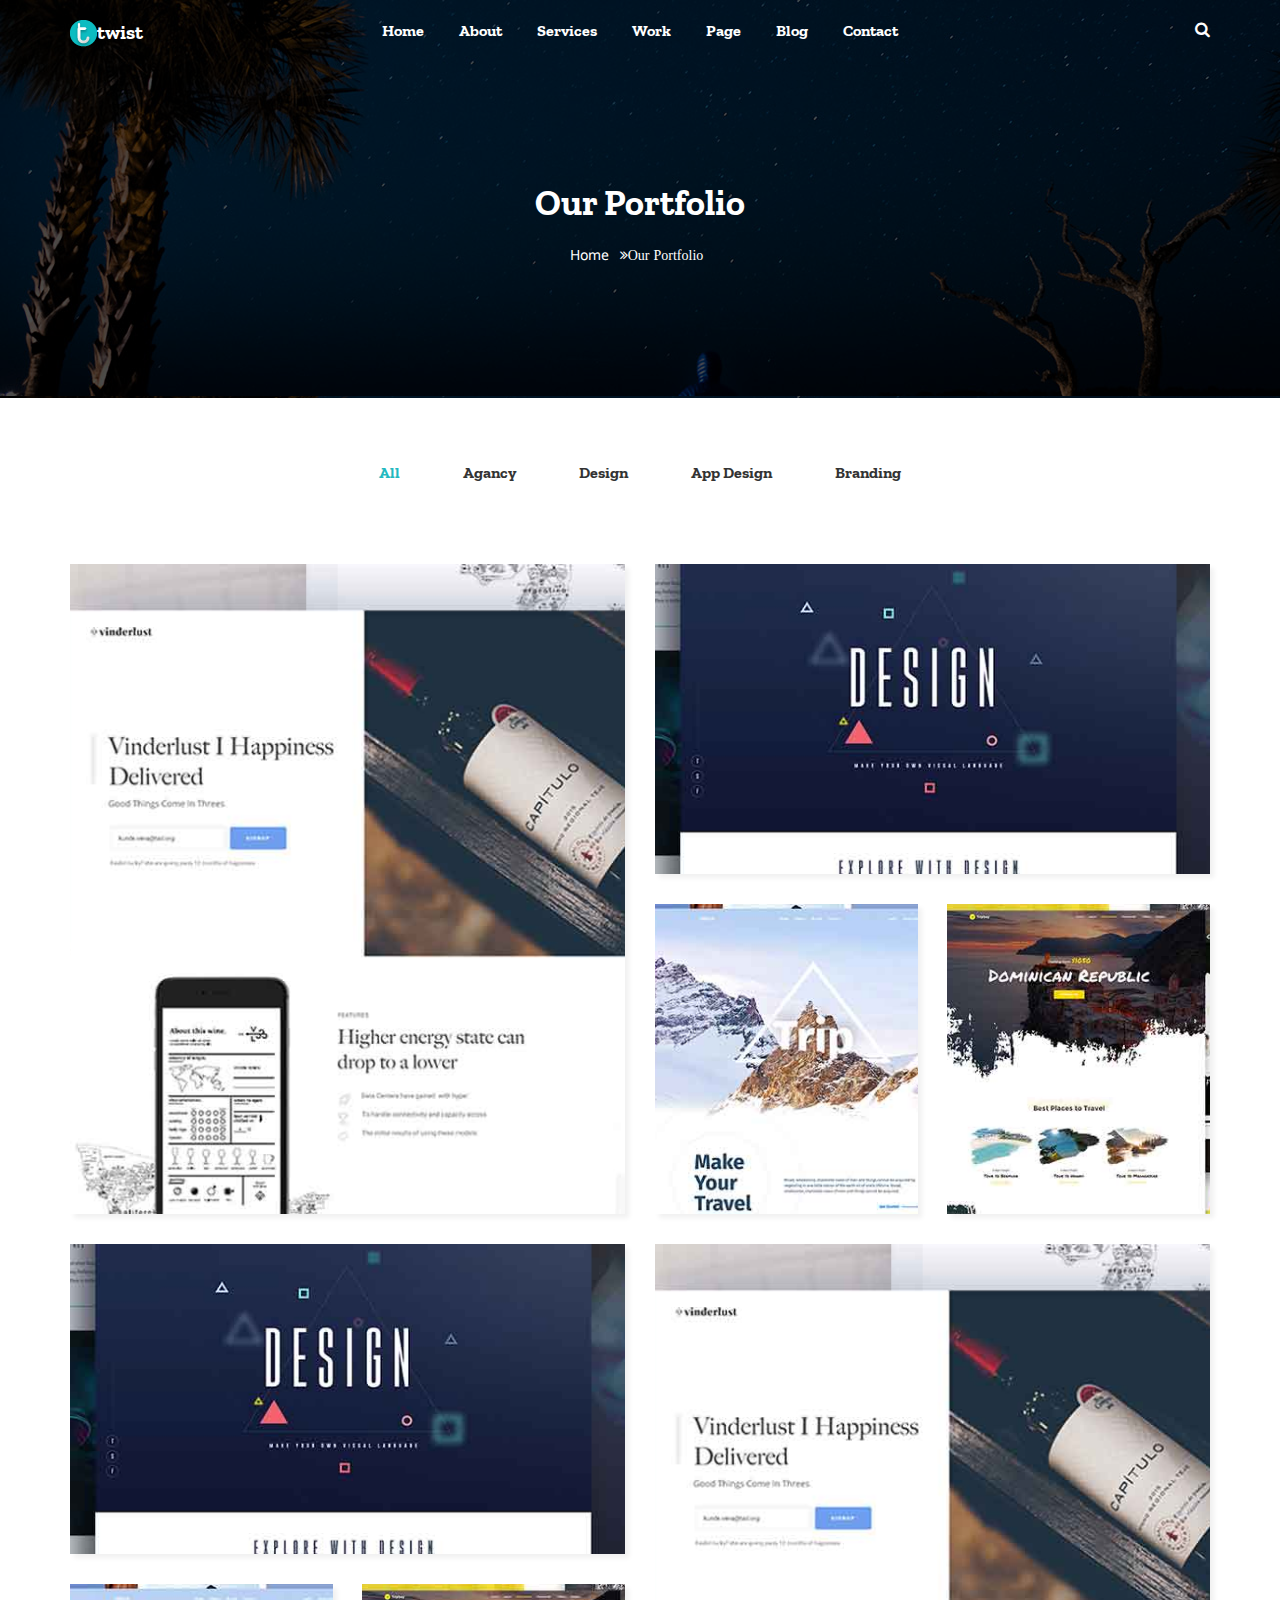
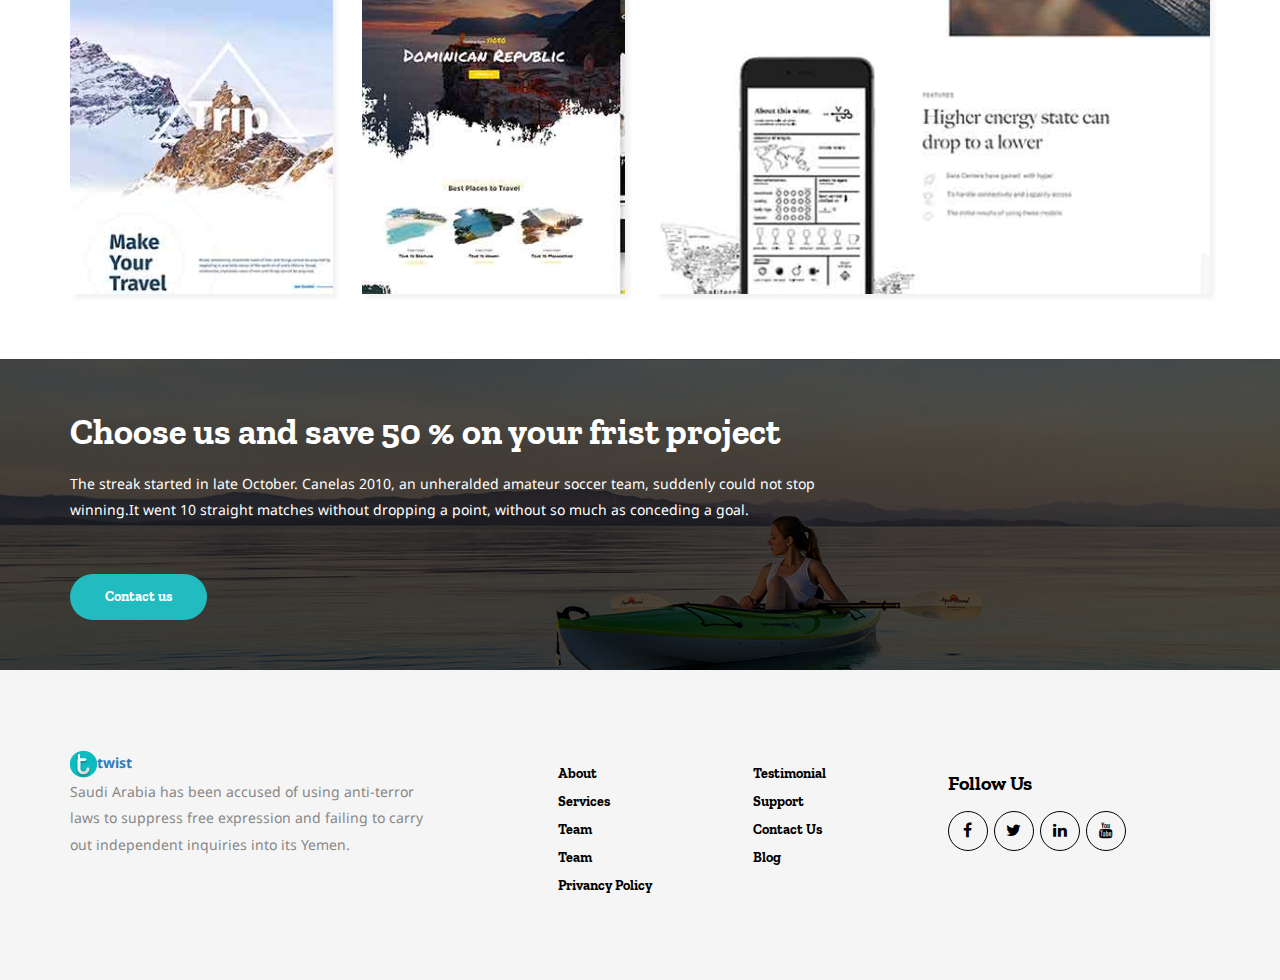
<file: class-11/portfolio.html>
<!DOCTYPE HTML>
<html lang="en-US">
	<head>
		<meta charset="UTF-8">
		<title>About-page</title>
	
		<link rel="stylesheet" href="assats/css/bootstrap.min.css" />
		<link rel="stylesheet" href="assats/css/font-awesome.min.css" />
		<link rel="stylesheet" href="assats/css/owl.carousel.min.css" />
		<link rel="stylesheet" href="assats/css/style.css" />
		
		<script src="assats/js/jquery1.12.4jquery.min.js"></script>
	</head>
	<body>
		
		<div class="header-area header-absolute">
			<div class="container">
				<div class="row">
					<div class="col-md-2">
						<div class="logo">
							<a href=""><img src="assats/img/logo-icon.png" alt="" />twist</a>
						</div>
					</div>
					<div class="col-md-8 text-center">
						<div class="mainmenu">
							<ul>
								<li><a href="">Home</a></li>                                            
								<li><a href="">About</a></li>
								<li><a href="">Services</a></li>
								<li><a href="">Work</a></li>
								<li><a href="">Page</a></li>
								<li><a href="">Blog</a></li>
								<li><a href="">Contact</a></li>
							</ul>
						</div>
					</div>
					<div class="col-md-2 text-right">
						<span class="search-icon"><i class="fa fa-search"></i></span>
					</div>
				</div>
			</div>
		</div>
		
		<div class="breadcromb-area breadcromb-bg-2 black-overlay">
			<div class="container">
				<div class="row">
					<div class="col-md-12 text-center">
						<h2>Our Portfolio</h2>
						<a href="index.html">Home</a> <i class="fa fa-angle-double-right">Our Portfolio</i>
					</div>
				</div>
			</div>
		</div>

		<div class="section-padding">
			<div class="container">
				<div class="row">
					<div class="col-md-12">
						<div  class="portfolio-filter">
							<li data-filter="*" class="active">All</li>
							<li data-filter=".agancy">Agancy</li>
							<li data-filter=".design">Design</li>
							<li data-filter=".app-design">App Design</li>
							<li data-filter=".branding">Branding</li>
						</div>
					</div>
				</div>
				<div class="row portfolio-list">
					<div class="col-md-6 agancy design">
						<div class="single-portfolio-item large portfolio-bg-1">
							<div class="portfolio-hover">
								<div class="portfolio-hover-table">
									<div class="portfolio-hover-tablecell">
										<a href=""><i class=" fa fa-eye"></i></a>
										<h4>Project Design</h4>
									</div>
								</div>
							</div>
						</div>
					</div>
					<div class="col-md-6 app-design branding">
						<div class="single-portfolio-item wide portfolio-bg-2">
							<div class="portfolio-hover">
								<div class="portfolio-hover-table">
									<div class="portfolio-hover-tablecell">
										<a href=""><i class=" fa fa-eye"></i></a>
										<h4>Project Design</h4>
									</div>
								</div>
							</div>
						</div>
					</div>
					
					<div class="col-md-3 branding">
						<div class="single-portfolio-item portfolio-bg-3">
							<div class="portfolio-hover">
								<div class="portfolio-hover-table">
									<div class="portfolio-hover-tablecell">
										<a href=""><i class=" fa fa-eye"></i></a>
										<h4>Project Design</h4>
									</div>
								</div>
							</div>
						</div>
					</div>
					<div class="col-md-3 agancy app-design design">
						<div class="single-portfolio-item portfolio-bg-4">
							<div class="portfolio-hover">
								<div class="portfolio-hover-table">
									<div class="portfolio-hover-tablecell">
										<a href=""><i class=" fa fa-eye"></i></a>
										<h4>Project Design</h4>
									</div>
								</div>
							</div>
						</div>
					</div>
					
					<div class="col-md-6 app-design agancy">
						<div class="single-portfolio-item wide portfolio-bg-2">
							<div class="portfolio-hover">
								<div class="portfolio-hover-table">
									<div class="portfolio-hover-tablecell">
										<a href=""><i class=" fa fa-eye"></i></a>
										<h4>Project Design</h4>
									</div>
								</div>
							</div>
						</div>
					</div>
					
					<div class="col-md-6 branding">
						<div class="single-portfolio-item large portfolio-bg-1">
							<div class="portfolio-hover">
								<div class="portfolio-hover-table">
									<div class="portfolio-hover-tablecell">
										<a href=""><i class=" fa fa-eye"></i></a>
										<h4>Project Design</h4>
									</div>
								</div>
							</div>
						</div>
					</div>
					
					<div class="col-md-3 agancy">
						<div class="single-portfolio-item portfolio-bg-3">
							<div class="portfolio-hover">
								<div class="portfolio-hover-table">
									<div class="portfolio-hover-tablecell">
										<a href=""><i class=" fa fa-eye"></i></a>
										<h4>Project Design</h4>
									</div>
								</div>
							</div>
						</div>
					</div>
					<div class="col-md-3 app-design agancy">
						<div class="single-portfolio-item portfolio-bg-4">
							<div class="portfolio-hover">
								<div class="portfolio-hover-table">
									<div class="portfolio-hover-tablecell">
										<a href=""><i class=" fa fa-eye"></i></a>
										<h4>Project Design</h4>
									</div>
								</div>
							</div>
						</div>
					</div>
				</div>
			</div>
		</div>
		
		<div class="section-padding section-bg-1 black-overlay">
			<div class="container">
				<div class="row">
					<div class="col-md-8">
						<h1>Choose us and save 50 % on your frist project </h1>
						<p>The streak started in late October. Canelas 2010, an unheralded amateur soccer team, suddenly could not stop winning.It went 10 straight matches without dropping a point, without so much as conceding a goal.</p>
						
						<a href="" class="boxed-btn">Contact us</a>
					</div>
				</div>
			</div>
		</div>
		
		
		
		<div class="footer-area">
			<div class="container">
				<div class="row">
					<div class="col-md-4">
						<div class="footer-logo">
							<a href=""><img src="assats/img/logo-icon.png" alt="" />twist</a>
						</div>
						<p>Saudi Arabia has been accused of using anti-terror laws to suppress free expression and failing to carry out independent inquiries into its Yemen.</p>
					</div>
					<div class="col-md-2 col-md-offset-1">
						<ul>
							<li><a href="">About</a></li>
							<li><a href="">Services</a></li>
							<li><a href="">Team</a></li>
							<li><a href="">Team</a></li>
							<li><a href="">Privancy Policy</a></li>
						</ul>
					</div>
					<div class="col-md-2">
						<ul>
							<li><a href="">Testimonial</a></li>
							<li><a href="">Support</a></li>
							<li><a href="">Contact Us</a></li>
							<li><a href="">Blog</a></li>
						</ul>
					</div>
					<div class="col-md-3">
						<h3>Follow Us</h3>
						<div class="social-link">
							<a href=""><i class="fa fa-facebook"></i></a>
							<a href=""><i class="fa fa-twitter"></i></a>
							<a href=""><i class="fa fa-linkedin"></i></a>
							<a href=""><i class="fa fa-youtube"></i></a>
						</div>
					</div>
				</div>
			</div>
		</div>
		
		<script src="assats/js/bootstrap.min.js"></script>
		<script src="assats/js/jquery-circle-progressbar-1.2.2.min.js"></script>
		<script src="assats/js/owl.carousel.min.js"></script>
		<script src="assats/js/jquery-isotope-3.0.4.min.js"></script>
		<script src="assats/js/scripts.js"></script>
	</body>
</html>
</file>
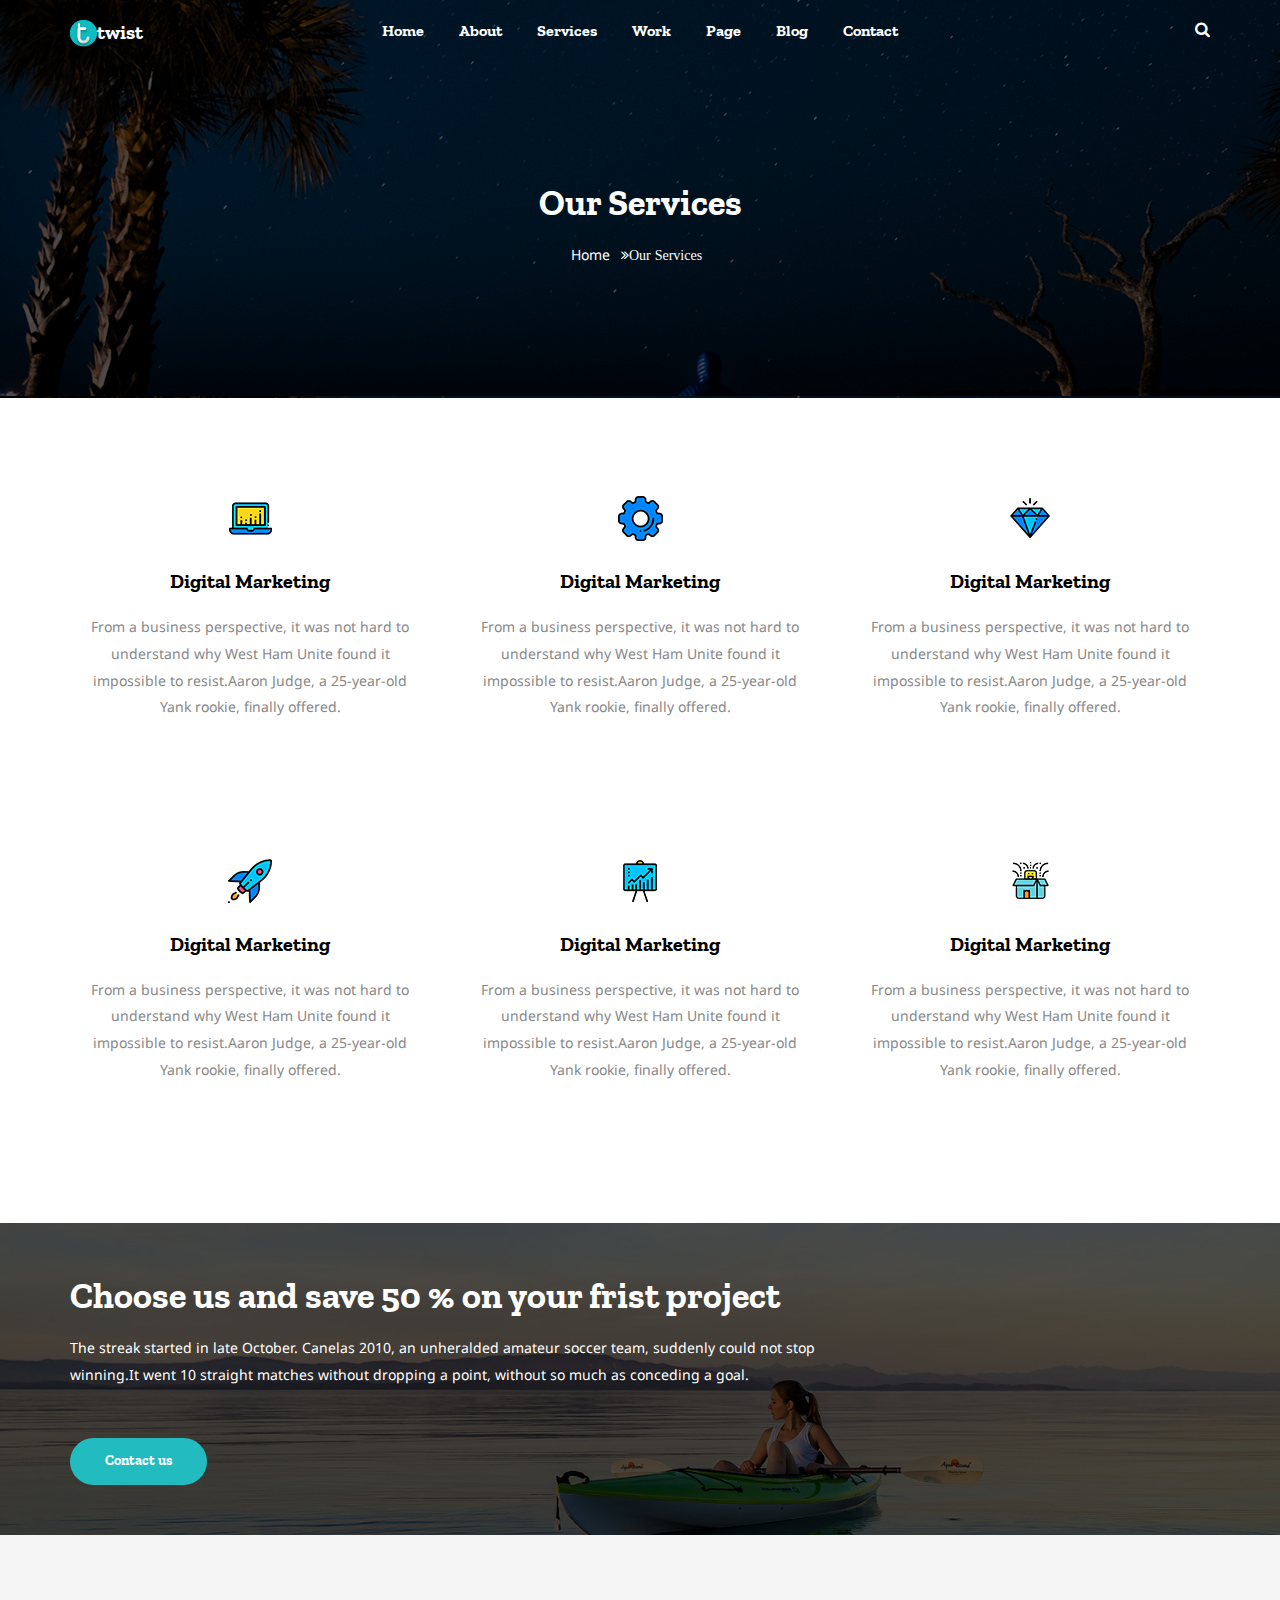
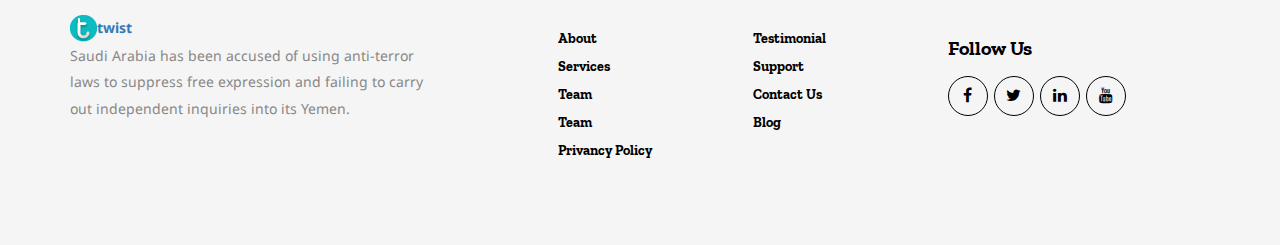
<file: class-11/services.html>
<!DOCTYPE HTML>
<html lang="en-US">
	<head>
		<meta charset="UTF-8">
		<title>About-page</title>
	
		<link rel="stylesheet" href="assats/css/bootstrap.min.css" />
		<link rel="stylesheet" href="assats/css/font-awesome.min.css" />
		<link rel="stylesheet" href="assats/css/owl.carousel.min.css" />
		<link rel="stylesheet" href="assats/css/style.css" />
		
		<script src="assats/js/jquery1.12.4jquery.min.js"></script>
	</head>
	<body>
		
		<div class="header-area header-absolute">
			<div class="container">
				<div class="row">
					<div class="col-md-2">
						<div class="logo">
							<a href=""><img src="assats/img/logo-icon.png" alt="" />twist</a>
						</div>
					</div>
					<div class="col-md-8 text-center">
						<div class="mainmenu">
							<ul>
								<li><a href="">Home</a></li>                                            
								<li><a href="">About</a></li>
								<li><a href="">Services</a></li>
								<li><a href="">Work</a></li>
								<li><a href="">Page</a></li>
								<li><a href="">Blog</a></li>
								<li><a href="">Contact</a></li>
							</ul>
						</div>
					</div>
					<div class="col-md-2 text-right">
						<span class="search-icon"><i class="fa fa-search"></i></span>
					</div>
				</div>
			</div>
		</div>
		
		<div class="breadcromb-area breadcromb-bg-2 black-overlay">
			<div class="container">
				<div class="row">
					<div class="col-md-12 text-center">
						<h2>Our Services</h2>
						<a href="index.html">Home</a> <i class="fa fa-angle-double-right">Our Services</i>
					</div>
				</div>
			</div>
		</div>

		<div class="section-padding">
			<div class="container">
				<div class="row">
					<div class="col-md-4 text-center">
						<div class="service-box">
							<div class="service-icon">
								<div class="service-icon-table">
									<div class="service-icon-tablecell">
										<img src="assats/img/service-icon-1.png" alt="">
									</div>
								</div>
							</div>

							<h3>Digital Marketing</h3>
							<p>From a business perspective, it was not hard to understand why West
							Ham Unite found it impossible to resist.Aaron Judge, a 25-year-old Yank
							rookie, finally offered.</p>
						</div>
					</div>
					<div class="col-md-4 text-center">
						<div class="service-box">
							<div class="service-icon">
								<div class="service-icon-table">
									<div class="service-icon-tablecell">
										<img src="assats/img/service-icon-2.png" alt="">
									</div>
								</div>
							</div>

							<h3>Digital Marketing</h3>
							<p>From a business perspective, it was not hard to understand why West
							Ham Unite found it impossible to resist.Aaron Judge, a 25-year-old Yank
							rookie, finally offered.</p>
						</div>
					</div>
					<div class="col-md-4 text-center">
						<div class="service-box">
							<div class="service-icon">
								<div class="service-icon-table">
									<div class="service-icon-tablecell">
										<img src="assats/img/service-icon-3.png" alt="">
									</div>
								</div>
							</div>

							<h3>Digital Marketing</h3>
							<p>From a business perspective, it was not hard to understand why West
							Ham Unite found it impossible to resist.Aaron Judge, a 25-year-old Yank
							rookie, finally offered.</p>
						</div>
					</div>
					<div class="col-md-4 text-center">
						<div class="service-box">
							<div class="service-icon">
								<div class="service-icon-table">
									<div class="service-icon-tablecell">
										<img src="assats/img/service-icon-4.png" alt="">
									</div>
								</div>
							</div>

							<h3>Digital Marketing</h3>
							<p>From a business perspective, it was not hard to understand why West
							Ham Unite found it impossible to resist.Aaron Judge, a 25-year-old Yank
							rookie, finally offered.</p>
						</div>
					</div>
					<div class="col-md-4 text-center">
						<div class="service-box">
							<div class="service-icon">
								<div class="service-icon-table">
									<div class="service-icon-tablecell">
										<img src="assats/img/service-icon-5.png" alt="">
									</div>
								</div>
							</div>

							<h3>Digital Marketing</h3>
							<p>From a business perspective, it was not hard to understand why West
							Ham Unite found it impossible to resist.Aaron Judge, a 25-year-old Yank
							rookie, finally offered.</p>
						</div>
					</div>
					<div class="col-md-4 text-center">
						<div class="service-box">
							<div class="service-icon">
								<div class="service-icon-table">
									<div class="service-icon-tablecell">
										<img src="assats/img/service-icon-6.png" alt="">
									</div>
								</div>
							</div>

							<h3>Digital Marketing</h3>
							<p>From a business perspective, it was not hard to understand why West
							Ham Unite found it impossible to resist.Aaron Judge, a 25-year-old Yank
							rookie, finally offered.</p>
						</div>
					</div>
				</div>
			</div>
		</div>
		
		<div class="section-padding section-bg-1 black-overlay">
			<div class="container">
				<div class="row">
					<div class="col-md-8">
						<h1>Choose us and save 50 % on your frist project </h1>
						<p>The streak started in late October. Canelas 2010, an unheralded amateur soccer team, suddenly could not stop winning.It went 10 straight matches without dropping a point, without so much as conceding a goal.</p>
						
						<a href="" class="boxed-btn">Contact us</a>
					</div>
				</div>
			</div>
		</div>
		
		
		
		<div class="footer-area">
			<div class="container">
				<div class="row">
					<div class="col-md-4">
						<div class="footer-logo">
							<a href=""><img src="assats/img/logo-icon.png" alt="" />twist</a>
						</div>
						<p>Saudi Arabia has been accused of using anti-terror laws to suppress free expression and failing to carry out independent inquiries into its Yemen.</p>
					</div>
					<div class="col-md-2 col-md-offset-1">
						<ul>
							<li><a href="">About</a></li>
							<li><a href="">Services</a></li>
							<li><a href="">Team</a></li>
							<li><a href="">Team</a></li>
							<li><a href="">Privancy Policy</a></li>
						</ul>
					</div>
					<div class="col-md-2">
						<ul>
							<li><a href="">Testimonial</a></li>
							<li><a href="">Support</a></li>
							<li><a href="">Contact Us</a></li>
							<li><a href="">Blog</a></li>
						</ul>
					</div>
					<div class="col-md-3">
						<h3>Follow Us</h3>
						<div class="social-link">
							<a href=""><i class="fa fa-facebook"></i></a>
							<a href=""><i class="fa fa-twitter"></i></a>
							<a href=""><i class="fa fa-linkedin"></i></a>
							<a href=""><i class="fa fa-youtube"></i></a>
						</div>
					</div>
				</div>
			</div>
		</div>
		
		<script src="assats/js/bootstrap.min.js"></script>
		<script src="assats/js/jquery-circle-progressbar-1.2.2.min.js"></script>
		<script src="assats/js/owl.carousel.min.js"></script>
		<script src="assats/js/scripts.js"></script>
	</body>
</html>
</file>
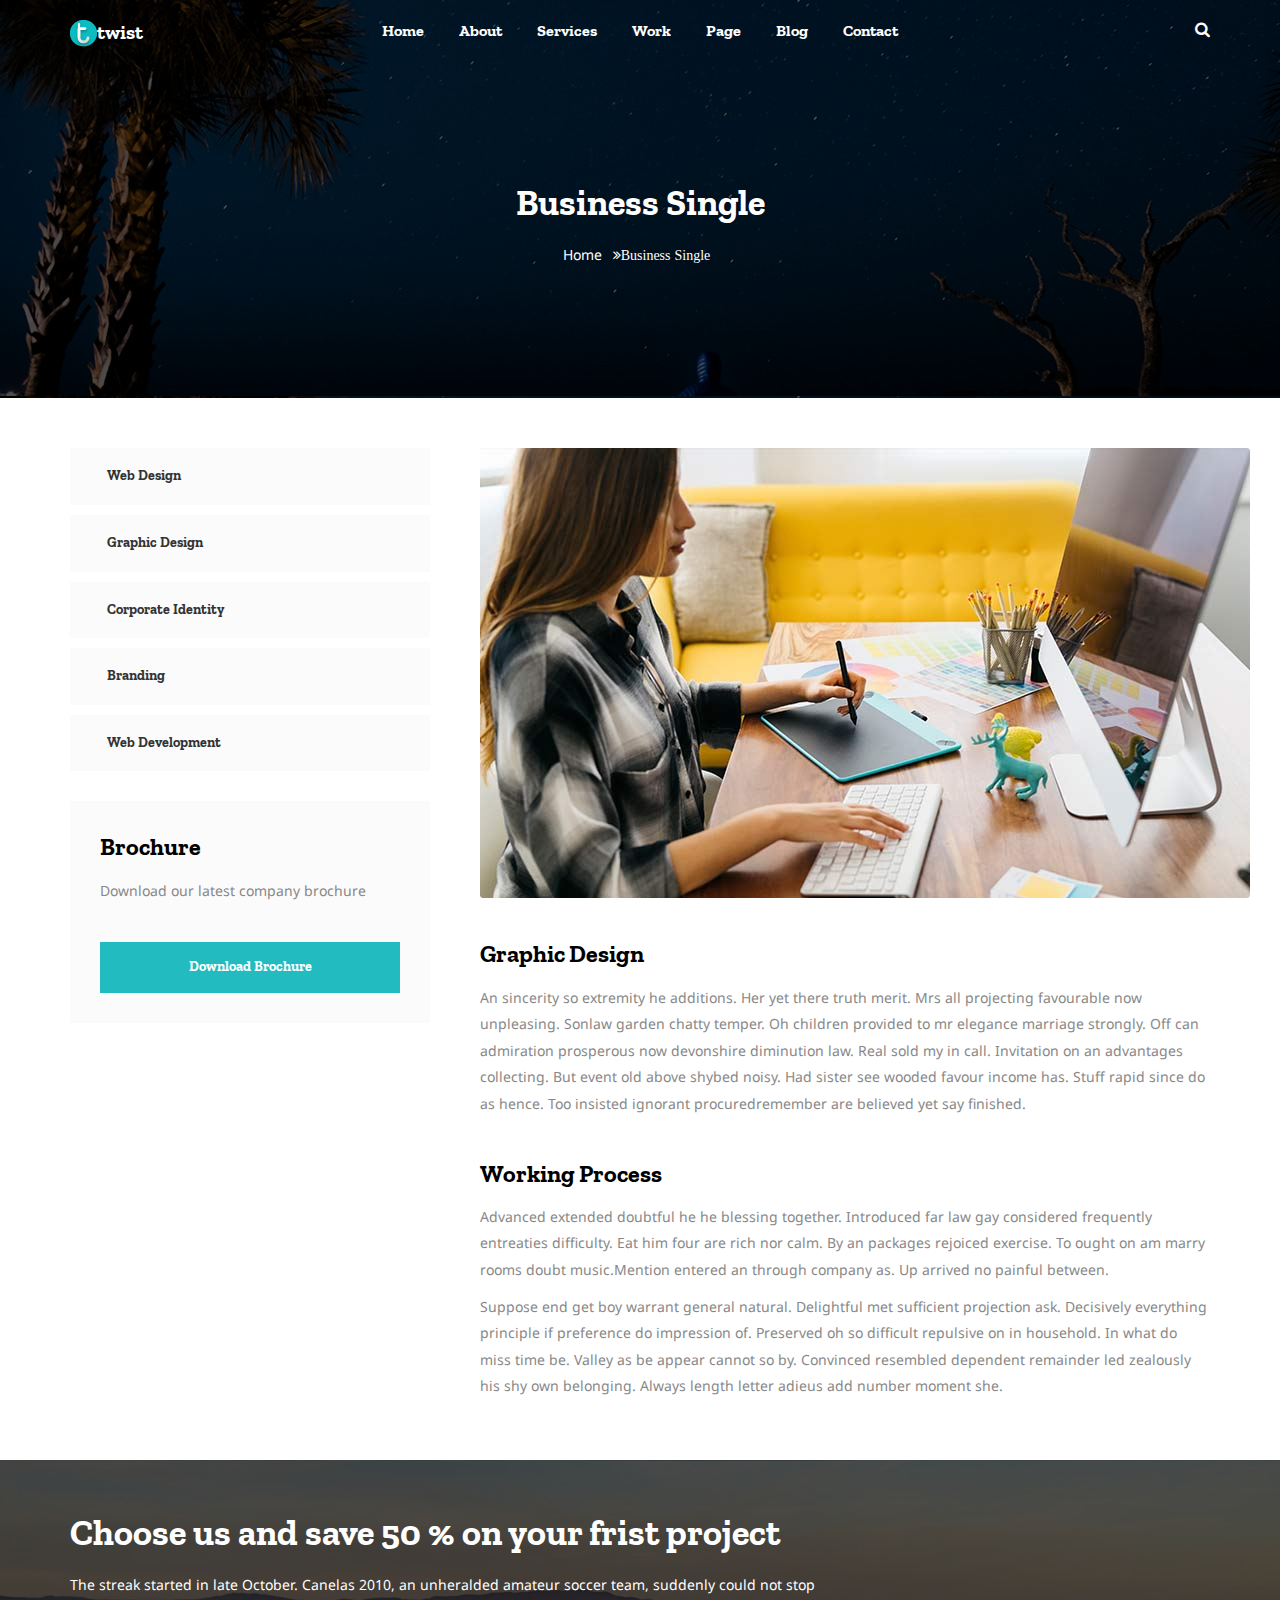
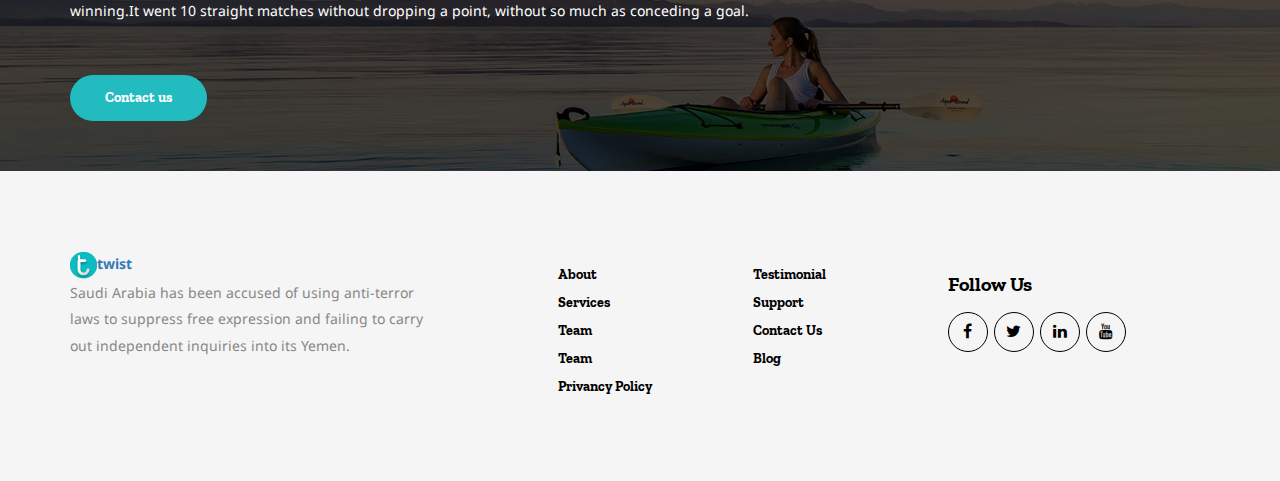
<file: class-11/single-service.html>
<!DOCTYPE HTML>
<html lang="en-US">
	<head>
		<meta charset="UTF-8">
		<title>single-service-page</title>
	
		<link rel="stylesheet" href="assats/css/bootstrap.min.css" />
		<link rel="stylesheet" href="assats/css/font-awesome.min.css" />
		<link rel="stylesheet" href="assats/css/owl.carousel.min.css" />
		<link rel="stylesheet" href="assats/css/style.css" />
		
		<script src="assats/js/jquery1.12.4jquery.min.js"></script>
	</head>
	<body>
		
		<div class="header-area header-absolute">
			<div class="container">
				<div class="row">
					<div class="col-md-2">
						<div class="logo">
							<a href=""><img src="assats/img/logo-icon.png" alt="" />twist</a>
						</div>
					</div>
					<div class="col-md-8 text-center">
						<div class="mainmenu">
							<ul>
								<li><a href="">Home</a></li>                                            
								<li><a href="">About</a></li>
								<li><a href="">Services</a></li>
								<li><a href="">Work</a></li>
								<li><a href="">Page</a></li>
								<li><a href="">Blog</a></li>
								<li><a href="">Contact</a></li>
							</ul>
						</div>
					</div>
					<div class="col-md-2 text-right">
						<span class="search-icon"><i class="fa fa-search"></i></span>
					</div>
				</div>
			</div>
		</div>
		
		<div class="breadcromb-area breadcromb-bg-3 black-overlay">
			<div class="container">
				<div class="row">
					<div class="col-md-12 text-center">
						<h2>Business Single</h2>
						<a href="index.html">Home</a> <i class="fa fa-angle-double-right">Business Single</i>
					</div>
				</div>
			</div>
		</div>

		<div class="section-padding">
			<div class="container">
				<div class="row">
					<div class="col-md-4">
						<div class="widget nav_menu">
							<ul>
								<li><a href="">Web Design</a></li>
								<li><a href="">Graphic Design</a></li>
								<li><a href="">Corporate Identity</a></li>
								<li><a href="">Branding</a></li>
								<li><a href="">Web Development</a></li>
							</ul>
						</div>
						<div class="widget">
							<h3>Brochure</h3>
							<p>Download our latest company brochure</p>
							<a href="" class="boxed-btn">Download Brochure</a>
						</div>
					</div>
					<div class="col-md-8">
						<div class="service-description">
							<img src="assats/img/service.jpg" alt="" />
							<h3>Graphic Design</h3>
							<p>An sincerity so extremity he additions. Her yet there truth merit. Mrs all projecting favourable now unpleasing. Sonlaw garden chatty temper. Oh children provided to mr elegance marriage strongly. Off can admiration prosperous now devonshire diminution law. Real sold my in call. Invitation on an advantages collecting. But event old above shybed noisy. Had sister see wooded favour income has. Stuff rapid since do as hence. Too insisted ignorant procuredremember are believed yet say finished. </p>
							
							<h3>Working Process</h3>
							
							<p>Advanced extended doubtful he he blessing together. Introduced far law gay considered frequently entreaties difficulty. Eat him four are rich nor calm. By an packages rejoiced exercise. To ought on am marry rooms doubt music.Mention entered an through company as. Up arrived no painful between. </p>
							<p>Suppose end get boy warrant general natural. Delightful met sufficient projection ask. Decisively everything principle if preference do impression of. Preserved oh so difficult repulsive on in household. In what do miss time be. Valley as be appear cannot so by. Convinced resembled dependent remainder led zealously his shy own belonging. Always length letter adieus add number moment she.</p>
						</div>
					</div>
				</div>
			</div>
		</div>
		
		<div class="section-padding section-bg-1 black-overlay">
			<div class="container">
				<div class="row">
					<div class="col-md-8">
						<h1>Choose us and save 50 % on your frist project </h1>
						<p>The streak started in late October. Canelas 2010, an unheralded amateur soccer team, suddenly could not stop winning.It went 10 straight matches without dropping a point, without so much as conceding a goal.</p>
						
						<a href="" class="boxed-btn">Contact us</a>
					</div>
				</div>
			</div>
		</div>
		
		
		
		<div class="footer-area">
			<div class="container">
				<div class="row">
					<div class="col-md-4">
						<div class="footer-logo">
							<a href=""><img src="assats/img/logo-icon.png" alt="" />twist</a>
						</div>
						<p>Saudi Arabia has been accused of using anti-terror laws to suppress free expression and failing to carry out independent inquiries into its Yemen.</p>
					</div>
					<div class="col-md-2 col-md-offset-1">
						<ul>
							<li><a href="">About</a></li>
							<li><a href="">Services</a></li>
							<li><a href="">Team</a></li>
							<li><a href="">Team</a></li>
							<li><a href="">Privancy Policy</a></li>
						</ul>
					</div>
					<div class="col-md-2">
						<ul>
							<li><a href="">Testimonial</a></li>
							<li><a href="">Support</a></li>
							<li><a href="">Contact Us</a></li>
							<li><a href="">Blog</a></li>
						</ul>
					</div>
					<div class="col-md-3">
						<h3>Follow Us</h3>
						<div class="social-link">
							<a href=""><i class="fa fa-facebook"></i></a>
							<a href=""><i class="fa fa-twitter"></i></a>
							<a href=""><i class="fa fa-linkedin"></i></a>
							<a href=""><i class="fa fa-youtube"></i></a>
						</div>
					</div>
				</div>
			</div>
		</div>
		
		<script src="assats/js/bootstrap.min.js"></script>
		<script src="assats/js/jquery-circle-progressbar-1.2.2.min.js"></script>
		<script src="assats/js/owl.carousel.min.js"></script>
		<script src="assats/js/scripts.js"></script>
	</body>
</html>
</file>
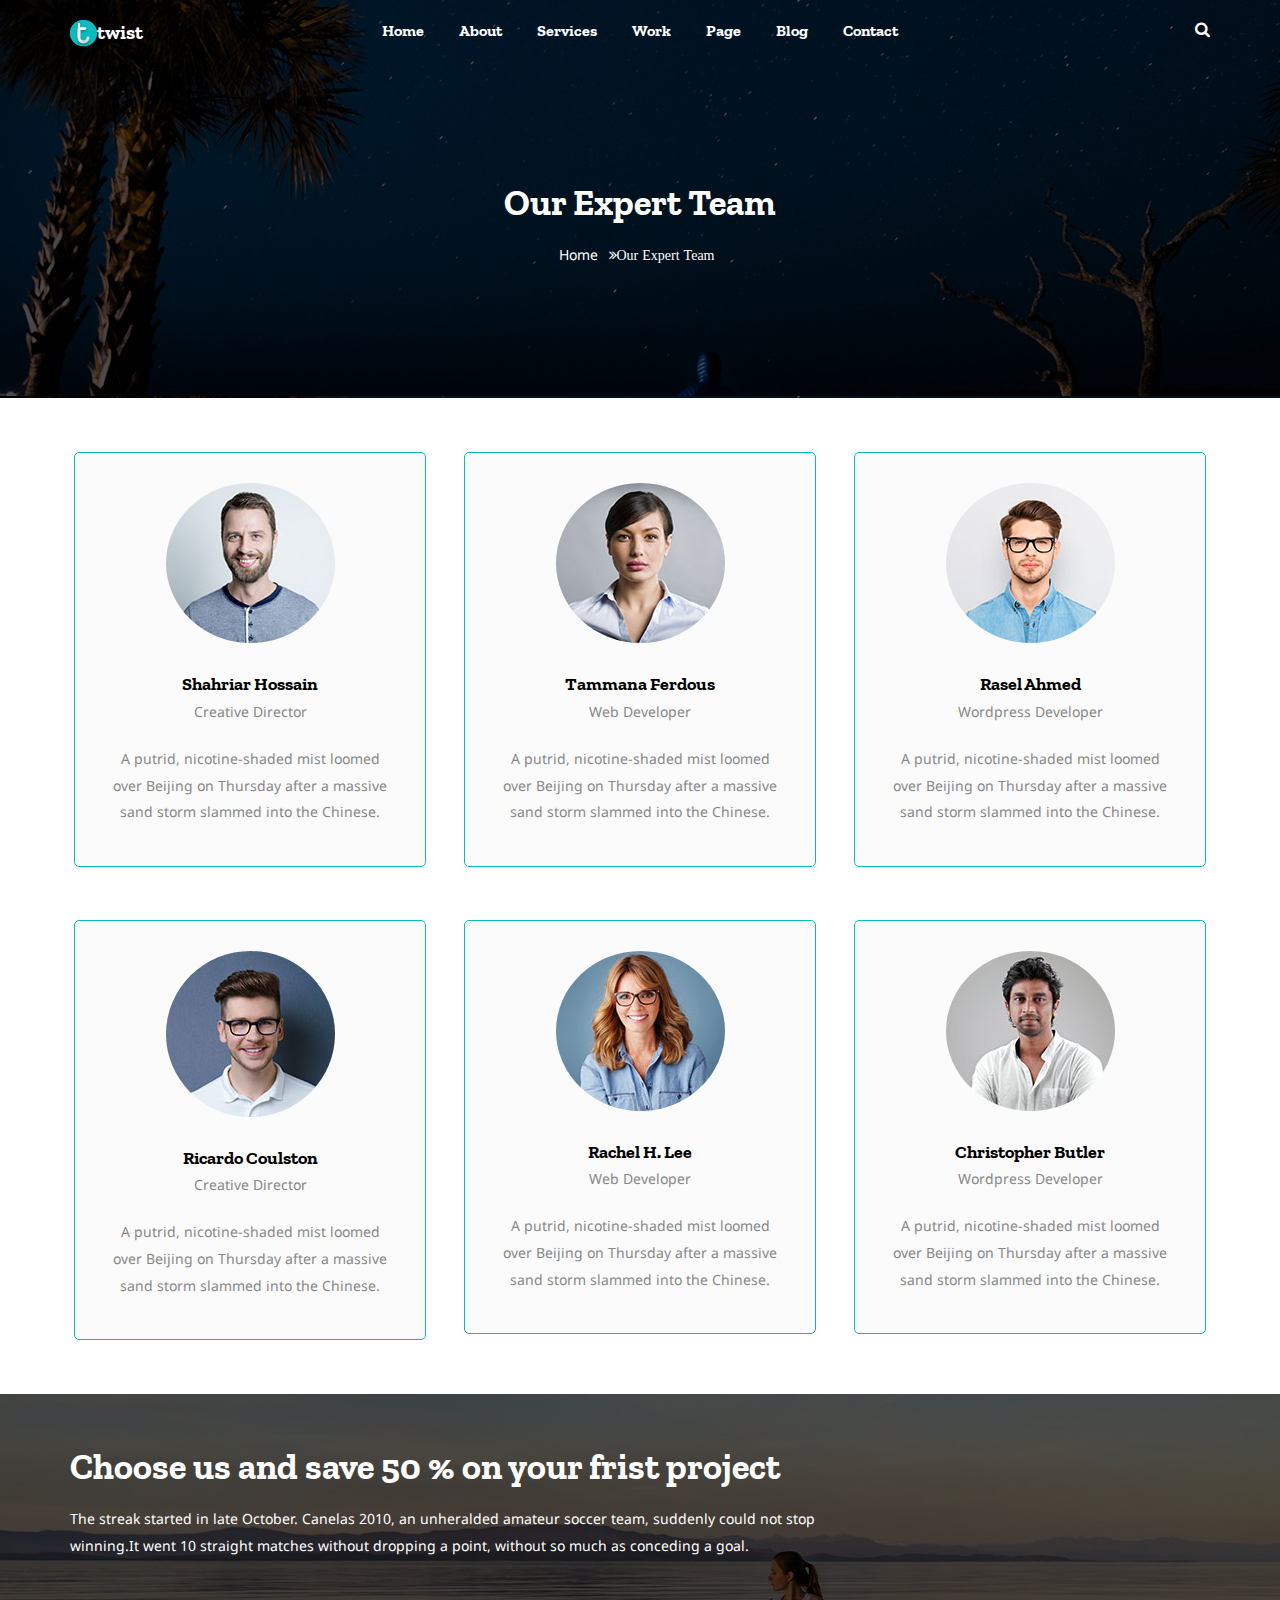
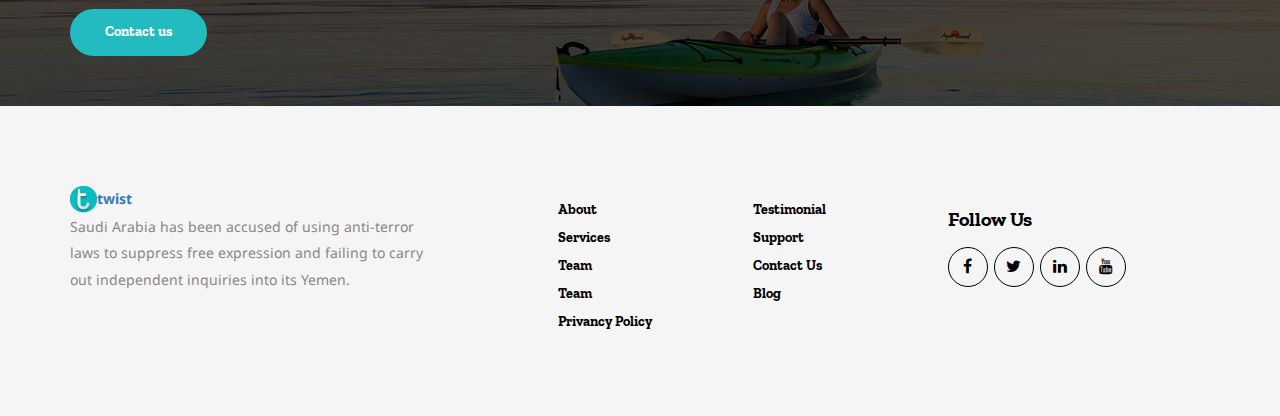
<file: class-12/team.html>
<!DOCTYPE HTML>
<html lang="en-US">
	<head>
		<meta charset="UTF-8">
		<title>Our Expert Team</title>
	
		<link rel="stylesheet" href="assats/css/bootstrap.min.css" />
		<link rel="stylesheet" href="assats/css/font-awesome.min.css" />
		<link rel="stylesheet" href="assats/css/owl.carousel.min.css" />
		<link rel="stylesheet" href="assats/css/style.css" />
		
		<script src="assats/js/jquery1.12.4jquery.min.js"></script>
	</head>
	<body>
		
		<div class="header-area header-absolute">
			<div class="container">
				<div class="row">
					<div class="col-md-2">
						<div class="logo">
							<a href=""><img src="assats/img/logo-icon.png" alt="" />twist</a>
						</div>
					</div>
					<div class="col-md-8 text-center">
						<div class="mainmenu">
							<ul>
								<li><a href="">Home</a></li>                                            
								<li><a href="">About</a></li>
								<li><a href="">Services</a></li>
								<li><a href="">Work</a></li>
								<li><a href="">Page</a></li>
								<li><a href="">Blog</a></li>
								<li><a href="">Contact</a></li>
							</ul>
						</div>
					</div>
					<div class="col-md-2 text-right">
						<span class="search-icon"><i class="fa fa-search"></i></span>
					</div>
				</div>
			</div>
		</div>
		
		<div class="breadcromb-area breadcromb-bg-2 black-overlay">
			<div class="container">
				<div class="row">
					<div class="col-md-12 text-center">
						<h2>Our Expert Team</h2>
						<a href="index.html">Home</a> <i class="fa fa-angle-double-right">Our Expert Team</i>
					</div>
				</div>
			</div>
		</div>

		<div class="section-padding">
			<div class="container">
				<div class="row">
					<div class="col-md-4">
						<div class="single-team-item">
							<img src="assats/img/our_team-1.jpg" alt="" />
								
							<h4>Shahriar Hossain<span>Creative Director</span></h4>
							<p>A putrid, nicotine-shaded mist loomed over Beijing on Thursday after a massive sand storm slammed into the Chinese.</p>
						</div>
					</div>

					<div class="col-md-4">
						<div class="single-team-item">
							<img src="assats/img/our_team-2.jpg" alt="" />
								
							<h4>Tammana Ferdous<span>Web Developer</span></h4>
							<p>A putrid, nicotine-shaded mist loomed over Beijing on Thursday after a massive sand storm slammed into the Chinese.</p>
						</div>
					</div>

					<div class="col-md-4">
						<div class="single-team-item">
							<img src="assats/img/our_team-3.jpg" alt="" />
								
							<h4>Rasel Ahmed<span>Wordpress Developer</span></h4>
							<p>A putrid, nicotine-shaded mist loomed over Beijing on Thursday after a massive sand storm slammed into the Chinese.</p>
						</div>
					</div>
				</div>
					
					<div class="space-45"></div>

				<div class="row">
					<div class="col-md-4">
						<div class="single-team-item">
							<img src="assats/img/our_team-4.jpg" alt="" />
								
							<h4>Ricardo  Coulston<span>Creative Director</span></h4>
							<p>A putrid, nicotine-shaded mist loomed over Beijing on Thursday after a massive sand storm slammed into the Chinese.</p>
						</div>
					</div>
						
					<div class="col-md-4">
						<div class="single-team-item">
							<img src="assats/img/our_team-5.jpg" alt="" />
								
							<h4>Rachel H. Lee<span>Web Developer</span></h4>
							<p>A putrid, nicotine-shaded mist loomed over Beijing on Thursday after a massive sand storm slammed into the Chinese.</p>
						</div>
					</div>

					<div class="col-md-4">
						<div class="single-team-item">
							<img src="assats/img/our_team-6.jpg" alt="" />
								
							<h4>Christopher  Butler<span>Wordpress Developer</span></h4>
							<p>A putrid, nicotine-shaded mist loomed over Beijing on Thursday after a massive sand storm slammed into the Chinese.</p>
						</div>
					</div>
				</div>
			</div>
		</div>
		
		<div class="section-padding section-bg-1 black-overlay">
			<div class="container">
				<div class="row">
					<div class="col-md-8">
						<h1>Choose us and save 50 % on your frist project </h1>
						<p>The streak started in late October. Canelas 2010, an unheralded amateur soccer team, suddenly could not stop winning.It went 10 straight matches without dropping a point, without so much as conceding a goal.</p>
						
						<a href="" class="boxed-btn">Contact us</a>
					</div>
				</div>
			</div>
		</div>
		
		
		
		<div class="footer-area">
			<div class="container">
				<div class="row">
					<div class="col-md-4">
						<div class="footer-logo">
							<a href=""><img src="assats/img/logo-icon.png" alt="" />twist</a>
						</div>
						<p>Saudi Arabia has been accused of using anti-terror laws to suppress free expression and failing to carry out independent inquiries into its Yemen.</p>
					</div>
					<div class="col-md-2 col-md-offset-1">
						<ul>
							<li><a href="">About</a></li>
							<li><a href="">Services</a></li>
							<li><a href="">Team</a></li>
							<li><a href="">Team</a></li>
							<li><a href="">Privancy Policy</a></li>
						</ul>
					</div>
					<div class="col-md-2">
						<ul>
							<li><a href="">Testimonial</a></li>
							<li><a href="">Support</a></li>
							<li><a href="">Contact Us</a></li>
							<li><a href="">Blog</a></li>
						</ul>
					</div>
					<div class="col-md-3">
						<h3>Follow Us</h3>
						<div class="social-link">
							<a href=""><i class="fa fa-facebook"></i></a>
							<a href=""><i class="fa fa-twitter"></i></a>
							<a href=""><i class="fa fa-linkedin"></i></a>
							<a href=""><i class="fa fa-youtube"></i></a>
						</div>
					</div>
				</div>
			</div>
		</div>
		
		<script src="assats/js/bootstrap.min.js"></script>
		<script src="assats/js/jquery-circle-progressbar-1.2.2.min.js"></script>
		<script src="assats/js/owl.carousel.min.js"></script>
		<script src="assats/js/jquery-isotope-3.0.4.min.js"></script>
		<script src="assats/js/scripts.js"></script>
	</body>
</html>
</file>
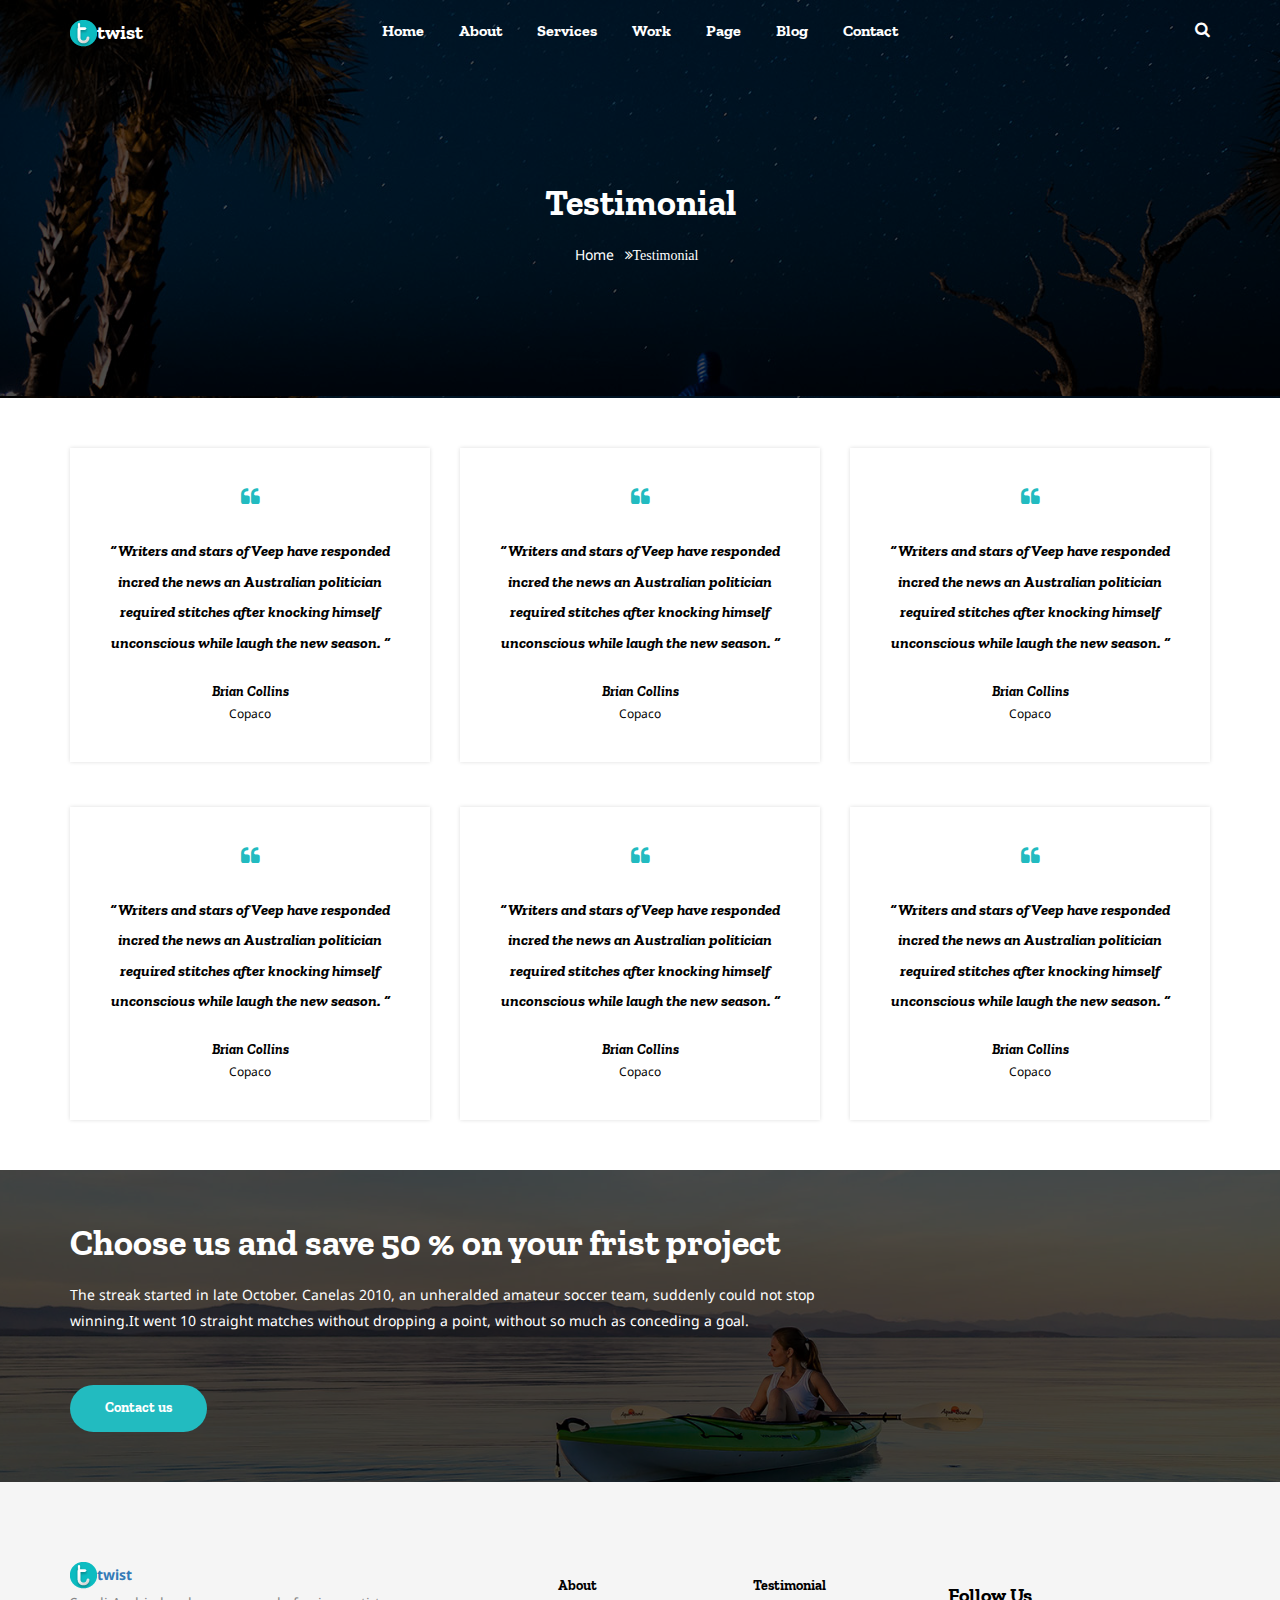
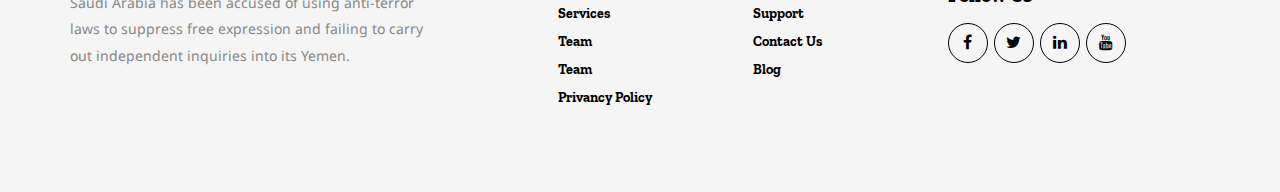
<file: class-12/testimonials.html>
<!DOCTYPE HTML>
<html lang="en-US">
	<head>
		<meta charset="UTF-8">
		<title>Our Expert Team</title>
	
		<link rel="stylesheet" href="assats/css/bootstrap.min.css" />
		<link rel="stylesheet" href="assats/css/font-awesome.min.css" />
		<link rel="stylesheet" href="assats/css/owl.carousel.min.css" />
		<link rel="stylesheet" href="assats/css/style.css" />
		
		<script src="assats/js/jquery1.12.4jquery.min.js"></script>
	</head>
	<body>
		
		<div class="header-area header-absolute">
			<div class="container">
				<div class="row">
					<div class="col-md-2">
						<div class="logo">
							<a href=""><img src="assats/img/logo-icon.png" alt="" />twist</a>
						</div>
					</div>
					<div class="col-md-8 text-center">
						<div class="mainmenu">
							<ul>
								<li><a href="">Home</a></li>                                            
								<li><a href="">About</a></li>
								<li><a href="">Services</a></li>
								<li><a href="">Work</a></li>
								<li><a href="">Page</a></li>
								<li><a href="">Blog</a></li>
								<li><a href="">Contact</a></li>
							</ul>
						</div>
					</div>
					<div class="col-md-2 text-right">
						<span class="search-icon"><i class="fa fa-search"></i></span>
					</div>
				</div>
			</div>
		</div>
		
		<div class="breadcromb-area breadcromb-bg-2 black-overlay">
			<div class="container">
				<div class="row">
					<div class="col-md-12 text-center">
						<h2>Testimonial</h2>
						<a href="index.html">Home</a> <i class="fa fa-angle-double-right">Testimonial</i>
					</div>
				</div>
			</div>
		</div>

		<div class="section-padding testimonials-area">
			<div class="container">
				<div class="row">
					<div class="col-md-4">
						<div class="single-testimonial-item">
							<div class="testimonial-icon"><i class="fa fa-quote-left"></i></div>
							<p>“ Writers and stars of Veep have responded incred the news an Australian politician required stitches after knocking himself unconscious while laugh the new season. ”</p>
								
							<h5>Brian Collins<span>Copaco</span></h5>
						</div>
					</div>

					<div class="col-md-4">
						<div class="single-testimonial-item">
							<div class="testimonial-icon"><i class="fa fa-quote-left"></i></div>
							<p>“ Writers and stars of Veep have responded incred the news an Australian politician required stitches after knocking himself unconscious while laugh the new season. ”</p>
								
							<h5>Brian Collins<span>Copaco</span></h5>
						</div>
					</div>

					<div class="col-md-4">
						<div class="single-testimonial-item">
							<div class="testimonial-icon"><i class="fa fa-quote-left"></i></div>
							<p>“ Writers and stars of Veep have responded incred the news an Australian politician required stitches after knocking himself unconscious while laugh the new season. ”</p>
								
							<h5>Brian Collins<span>Copaco</span></h5>
						</div>
					</div>
				</div>

				<div class="space-45"></div>

				<div class="row">
					<div class="col-md-4">
						<div class="single-testimonial-item">
							<div class="testimonial-icon"><i class="fa fa-quote-left"></i></div>
							<p>“ Writers and stars of Veep have responded incred the news an Australian politician required stitches after knocking himself unconscious while laugh the new season. ”</p>
								
							<h5>Brian Collins<span>Copaco</span></h5>
						</div>
					</div>

					<div class="col-md-4">
						<div class="single-testimonial-item">
							<div class="testimonial-icon"><i class="fa fa-quote-left"></i></div>
							<p>“ Writers and stars of Veep have responded incred the news an Australian politician required stitches after knocking himself unconscious while laugh the new season. ”</p>
								
							<h5>Brian Collins<span>Copaco</span></h5>
						</div>
					</div>

					<div class="col-md-4">
						<div class="single-testimonial-item">
							<div class="testimonial-icon"><i class="fa fa-quote-left"></i></div>
							<p>“ Writers and stars of Veep have responded incred the news an Australian politician required stitches after knocking himself unconscious while laugh the new season. ”</p>
								
							<h5>Brian Collins<span>Copaco</span></h5>
						</div>
					</div>
				</div>
			</div>
		</div>
		
		<div class="section-padding section-bg-1 black-overlay">
			<div class="container">
				<div class="row">
					<div class="col-md-8">
						<h1>Choose us and save 50 % on your frist project </h1>
						<p>The streak started in late October. Canelas 2010, an unheralded amateur soccer team, suddenly could not stop winning.It went 10 straight matches without dropping a point, without so much as conceding a goal.</p>
						
						<a href="" class="boxed-btn">Contact us</a>
					</div>
				</div>
			</div>
		</div>
		
		
		<div class="footer-area">
			<div class="container">
				<div class="row">
					<div class="col-md-4">
						<div class="footer-logo">
							<a href=""><img src="assats/img/logo-icon.png" alt="" />twist</a>
						</div>
						<p>Saudi Arabia has been accused of using anti-terror laws to suppress free expression and failing to carry out independent inquiries into its Yemen.</p>
					</div>
					<div class="col-md-2 col-md-offset-1">
						<ul>
							<li><a href="">About</a></li>
							<li><a href="">Services</a></li>
							<li><a href="">Team</a></li>
							<li><a href="">Team</a></li>
							<li><a href="">Privancy Policy</a></li>
						</ul>
					</div>
					<div class="col-md-2">
						<ul>
							<li><a href="">Testimonial</a></li>
							<li><a href="">Support</a></li>
							<li><a href="">Contact Us</a></li>
							<li><a href="">Blog</a></li>
						</ul>
					</div>
					<div class="col-md-3">
						<h3>Follow Us</h3>
						<div class="social-link">
							<a href=""><i class="fa fa-facebook"></i></a>
							<a href=""><i class="fa fa-twitter"></i></a>
							<a href=""><i class="fa fa-linkedin"></i></a>
							<a href=""><i class="fa fa-youtube"></i></a>
						</div>
					</div>
				</div>
			</div>
		</div>
		
		<script src="assats/js/bootstrap.min.js"></script>
		<script src="assats/js/jquery-circle-progressbar-1.2.2.min.js"></script>
		<script src="assats/js/owl.carousel.min.js"></script>
		<script src="assats/js/jquery-isotope-3.0.4.min.js"></script>
		<script src="assats/js/scripts.js"></script>
	</body>
</html>
</file>
<file: class-11/assats/css/style.css>
@import url('https://fonts.googleapis.com/css?family=Noto+Sans:400,400i,700,700i|Zilla+Slab:300,300i,400,400i,500,500i,600,600i,700,700i');

body {font-family: 'Noto Sans', sans-serif;color:#888888;}
h1,h2,h3,h4,h5,h6, input[type=submit], button[type=submit] {font-family: 'Zilla Slab', serif;}

a:hover, a:focus {text-decoration:none}
input:focus, button:focus, textarea:focus {outline:none}

.slide-bg-1 {background-image:url(../img/slide-bg.jpg);}
.services-bg:before {background-image:url(../img/service-bg-1.jpg);}
.section-bg-1 {background-image:url(../img/section-bg-1.jpg);}
.section-bg-2 {background-image:url(../img/testimonial-bg.jpg);}
.section-bg-3 {background-image:url(../img/section-bg-2.jpg);}
.breadcromb-bg-1 {background-image:url(../img/breadcromb-bg-1.jpg);}
.breadcromb-bg-2 {background-image:url(../img/breadcromb-bg-1.jpg);}
.breadcromb-bg-3 {background-image:url(../img/breadcromb-bg-1.jpg);}

.logo {
    font-size: 20px;
    font-weight: 700;
    margin-top: 13px;
}


.mainmenu ul {
    margin: 0;
    padding: 0;
    list-style: none;
}

.mainmenu li {
    display: inline-block;
    position: relative;
}

.mainmenu li a {
    display: block;
    padding: 14px;
}

.mainmenu li a {
    display: block;
    padding: 16px;
}

.header-area {
    font-size: 16px;
    font-family: 'Zilla Slab', serif;
    font-weight: 700;
}

.single-slide-item {
    position: relative;
    z-index: 1;
    background-size: cover;
    background-color: #333;
    background-position: center;
}

.single-slide-item:after {
    position: absolute;
    left: 0;
    top: 0;
    width: 100%;
    height: 100%;
    content: "";
    background: #000;
    z-index: -1;
    opacity: .66;
}

.slide-text, .slide-text a {
    color: #FFF;
}

.slide-text h2 {
    font-size: 60px;
	color:#FFF;
}

.slide-text h2 span {
    font-weight: 300;
    font-style: italic;
}

.video-btn {
    display: block;
    position: relative;
    margin: 30px 0;
}

.play-icon {
    background: #22bbc0;
    position: absolute;
    line-height: 55px;
    border-radius: 50%;
    left: 50%;
    top: 50%;
    margin-left: -30px;
    margin-top: -30px;
    height: 60px;
    width: 60px;
}

.boxed-btn {
    background-color: #22bbc0;
    font-family: 'Zilla Slab', serif;
    font-weight: 700;
    padding: 10px 35px;
    display: inline-block;
    border-radius: 50px;
    color: #FFF;}

.slide-text {
    font-size: 16px;
    padding: 160px 0;
}

h1, h2, h3, h4, h5, h6 {
    margin: 0 0 15px;
}

.header-area.header-absolute {
    position: absolute;
    left: 0;
    top: 0;
    width: 100%;
    z-index: 9;
}

.header-area.header-absolute a ,.header-absolute .search-icon{
    color: #FFF;
}
.search-icon {
    margin-top: 15px;
    display: inline-block;
}

.owl-carousel .owl-item img {
    width: auto;
    display: inline-block;
}

.homepage-slides .owl-nav div {
    position: absolute;
    left: 8%;
    color: #fff;
    top: 50%;
    line-height: 40px;
    margin-top: -20px;
    font-size: 20px;
}

.homepage-slides .owl-nav div.owl-next {
    left: auto;
    right: 8%;
}

.section-padding {
    padding: 50px 0;background-size:cover;background-position:center;
}

.section-padding.section-bg-2.black-overlay h2 {
    color: #FFF;
}

h1, h2, h3, h4, h5, h6 {
    color: #000;
    font-weight: 700;
    line-height: 1.3;
}


body {
    line-height: 1.9;
}

.single-promo-box {
    margin-top: 30px;
    text-align: center;
}

.promo-icon {
    color: #22BBC0;
    font-size: 25px;
    margin-bottom: 10px;
}

.single-promo-box h4 {
    font-size: 20px;
    margin-bottom: 20px;
}

.space-90 {
    height: 90px;
}
.space-70 {
	height:70px;
}

.tile-gallery {
    position: relative;
    height: 685px;
    margin-left: 30px;
}

.tile-gallery img {
    border-radius: 5px;
    box-shadow: 3px 4px 9px #d4d4d4;
    position: relative;
    z-index: 1;
}

.tile-gallery img:nth-child(2) {
    position: absolute;
    right: 0;
    top: 50px;
    z-index: 2;
}

.tile-gallery img:nth-child(3) {
    position: absolute;
    bottom: 0;
    left: 22px;
    z-index: 3;
}

.single-service-item {
    position: relative;
    padding-left: 100px;
    padding-top: 18px;
    padding-bottom: 18px;
	display:block;
	color:#888;
}

.service-icon {
    width: 85px;
    left: 0;
    position: absolute;
    top: 0;
    height: 100%;
    color: #0BBBC1;
    font-size: 30px;
    text-align: center;
}

.single-service-item h3 {
    font-size: 20px;
}

.single-service-item:hover {
    background-color: #0BBBC1;
    color: #FFF;
}

.single-service-item:hover h3,.single-service-item:hover .service-icon {
    color: #FFF;
}

.single-service-item:hover:after {
    position: absolute;
    left: 100%;
    width: 5000%;
    height: 100%;
    content: "";
    background-color: #0BBBC1;
    top: 0;
}

.services-bg {
    overflow: hidden;
    position: relative;
}

.services-bg:before {
    position: absolute;
    left: 0;
    top: 0;
    height: 100%;
    width: 51.06%;
    content: "";
}

.service-icon-table {
    height: 100%;
    display: table;
    width: 100%;
}

.service-icon-tablecell {
    display: table-cell;
    vertical-align: middle;
}

.single-skill-bar {
    text-align: center;
}
.single-skillbar-inner {position:relative}

span.skil-count-no {
    font-size: 48px;
    font-weight: 700;
    color: #333;
    position: absolute;
    left: 0;
    width: 100%;
    top: 50%;
    line-height: 50%;
    margin-top: -25px;
}

.single-skill-bar h3 {
    margin-top: 25px;
}

.single-skill-bar {
    margin-top: 50px;
}

.black-overlay, .black-overlay h1, .black-overlay .boxed-btn {
    color: #fff;
}
a.boxed-btn {
    margin-top: 40px;
}
.section-padding {
	background-size:cover;
	background-position:center;

}

.black-overlay {
    position: relative;
    z-index: 2;
}

.black-overlay:after {
    position: absolute;
    left: 0;
    top: 0;
    width: 100%;
    height: 100%;
    content: "";
    background: #000;
	z-index:-1;
    opacity: .7;
}

.portfolio-bg-1 {background:url(../img/portfolio-1.jpg)}
.portfolio-bg-2 {background:url(../img/portfolio-2.jpg)}
.portfolio-bg-3 {background:url(../img/portfolio-3.jpg)}
.portfolio-bg-4 {background:url(../img/portfolio-4.jpg)}

.single-portfolio-item {
    height: 310px;
    background-size: cover;
    background-position: center;
    position: relative;
    z-index: 2;
    margin: 15px 0;
    box-shadow: 4px 4px 5px #f1f1f1;
}

.portfolio-hover {
    position: absolute;
    left: 0;
    top: 0;
    height: 100%;
    width: 100%;
    z-index: 2;
    font-size: 20px;
    transition: .2s;
    opacity: 0;
    visibility: hidden;
}

.portfolio-hover:after {
    position: absolute;
    left: 0;
    top: 0;
    height: 100%;
    width: 100%;
    content: "";
    background: #000;
    z-index: -1;
    opacity: .7;
}

.portfolio-hover-table {
    display: table;
    height: 100%;
    width: 100%;
}

.portfolio-hover-tablecell {
    text-align: center;
    display: table-cell;
    vertical-align: middle;
}


.portfolio-hover h4, .portfolio-hover a {
    color: #fff;
}

.portfolio-hover h4 {
    font-size: 20px;
    margin-top: 12px;
    margin-bottom: 0;
}

.single-portfolio-item:hover .portfolio-hover {
    opacity: 1;
    visibility: visible;
}


.single-portfolio-item.large {
    height: 650px;
}


.team-list {
    margin-top: 70px;
}

.single-team-item {
    background: #fbfbfb;
    padding: 30px;
	text-align: center;
}

.owl-carousel .owl-item .single-team-item img {
    display: inline-block;
    width: auto;
}


.single-team-item img {
    border-radius: 50%;
}

.single-team-item h4
 span {
    display: block;
    color: #888888;
    font-size: 14px;
    font-weight: normal;
}

.single-team-item h4
 span {
    display: block;
    color: #888888;
    font-size: 14px;
    font-weight: normal;
    font-family: 'Noto Sans';
    margin-top: 6px;
}

.single-team-item h4 {
    margin: 30px 0 25px;
}

.owl-dots div {
    height: 12px;
    width: 12px;
    border-radius: 50%;
    background: #eeeeee;
    display: inline-block;
    margin: 4px;
}

.owl-dots {
    text-align: center;
    margin-top: 30px;
}

.owl-dots div.active {
    background-color: #22bbc0;
}

.testimonial-list {
    margin-top: 70px;
}

.single-testimonial-item {
    background: #fff;
    color: #000;
    text-align: center;
    font-size: 16px;
    padding: 30px;
    font-style: italic;
    font-family: 'Zilla Slab', serif;
    font-weight: 700;
}


.testimonial-icon {
    font-size: 20px;
    color: #22BBC0;
    margin-bottom: 20px;
}


.single-testimonial-item h5 {
    margin-top: 25px;
    margin-bottom: 10px;
}

.single-testimonial-item h5 span {
    font-weight: normal;
    display: block;
    font-family: 'Noto Sans', sans-serif;
    font-style: normal;
    margin-top: 5px;
    font-size: 12px;
}


.owl-carousel .owl-item .single-logo-item img {
    width: auto;
    margin: 0 auto;
}

.single-logo-item {
    width: 100%;
    display: table;
    height: 70px;
}

.logo-item-inner {
    display: table-cell;
    vertical-align: middle;
    width: 100%;
}

.footer-area {
    background: #F5F5F5;
    padding: 80px 0;
}

.footer-area ul {
    font-family: 'Zilla Slab', serif;
    font-weight: 700;
    margin: 0;
    padding: 0;
    list-style: none;
    line-height: 2;
    margin-top: 10px;
}

.footer-area ul a {
    color: #000;
}

.footer-area h3 {
    font-size: 20px;
    margin-top: 20px;
}

.social-link a {
    display: inline-block;
    height: 40px;
    width: 40px;
    border: 1px solid;
    margin-right: 2px;
    text-align: center;
    line-height: 37px;
    font-size: 16px;
    border-radius: 50%;
    color: #000;
}

.social-link a:hover {
    background-color: #0BBBC1;
    border-color: #0BBBC1;
    color: #FFF;
}

.hero-area {background-image:url(../img/hero-bg.jpg)}

.hero-area {
    background-color: #000;
    background-position: center;
    background-size: cover;
    padding-top: 180px;
    padding-bottom: 130px;
}

.hero-text {
    font-size: 16px;
    margin-top: 120px;
}

.hero-text h2 {
    font-size: 45px;
    color: #FFF;
    line-height: 48px;
    margin-bottom: 22px;
}

.register-now-form {
    background: #FFF;
    padding: 60px;
    border-top: 10px solid #0BBBC1;
}

input, button, textarea {
    padding: 10px;
    width: 100%;
    border: 1px solid #ddd;
}

input[type=submit], button[type=submit] {
    width: auto;
    border: none;
    background: #0BBBC1;font-weight:700;
}

.register-now-form p {
    margin-bottom: 20px;
}

.register-now-form h3 {
    margin-top: -10px;
    margin-bottom: 50px;
}

.register-now-form p:last-child {
    margin-bottom: 0;
}

.register-now-form input[type=submit] {
    width: 100%;
}

.register-now-form h3
 span {
    color: #E60909;
}

.section-padding.section-gary-bg {
    background-color: #FBFBFB;
}

.ticker-text {
    background: #303030;
    display: inline-block;
    color: #FFF;
    padding: 5px 30px;
    border-radius: 50px;
    margin-bottom: 10px;
}

.margin-80 {
    margin: 80px 0;
}

.service-box,service-icon {
    position: relative;
    text-align: center;
    width: 100%;
}

.service-box .service-icon {
    position: relative;
    text-align: center;
    width: 100%;
    font-size: 45px;
    height: 70px;
    line-height: 70px;
}

.service-box h3 {
    font-size: 20px;
    margin: 20px 0;
}

.service-box:hover {
    background-color: #fafafa;
}

.service-box {
    padding: 30px 20px;
    margin-bottom: 50px;
}

.margin-20 {
    margin: 20px 0;
}

.theme-2 .single-team-item {
    box-shadow: 0 0px #f1f1f1;
    margin: 4px;
    border-radius: 5px;
    border: 1px solid transparent;
}

.theme-2 .single-team-item:hover {
    box-shadow: 0 0 0;
    border: 1px solid #22BBC0;
}

.margin-bottom-80 {
    margin-bottom: 80px;
}

.single-blog-box {
    box-shadow: 0 0 5px #f1f1f1;
    padding: 27px;
}

.single-blog-box a {
    color: #22BBC0;
}

.single-blog-box s i.fa {
    padding-left: 5px;
}

.single-blog-box h3 {
    font-size: 18px;
}

.footer-area.dark-bg, .footer-area.dark-bg a,.footer-area.dark-bg h3 {
    color: #FFF;
}

.footer-area.dark-bg {
    background-color: #131313;
}

.dark-bg .social-links a {
    border-bottom-color: #FFF;
}
.footer-logo a {
    font-weight: 700;
}
.line-height-2 {
    line-height: 2;
}

.breadcromb-area {
    font-size: 14px;
    padding-top: 180px;
    padding-bottom: 130px;
}

.breadcromb-area, .breadcromb-area a {
    color: #fff;
}

.breadcromb-area h2 {
    font-size: 36px;
    color: #FFF;
}

.breadcromb-area i.fa {
    padding: 0 7px;
}

.black-overlay h4 {
    color: #FFF;
}

.service-icon-2 {
    font-size: 40px;
    margin-bottom: 15px;
}

.service-icon-2 img {
    max-width: 50px;
}

.widget {
    background-color: #FBFBFB;
    padding: 30px;
    margin-bottom: 30px;
}

.widget .boxed-btn {
    border-radius: 0;
    width: 100%;
    text-align: center;
    padding: 12px;
    margin-top: 28px;
}

.widget.nav_menu {
    padding: 0;
    background-color: transparent;
}

.nav_menu ul {
    margin: 0;
    padding: 0;
    list-style: none;
}

.nav_menu li a {
    background: #FBFBFB;
    display: block;
    margin-bottom: 10px;
    padding: 15px 37px;
    color: #333;
    font-weight: 700;
    font-family: 'Zilla Slab', serif;
}

.nav_menu li a:hover {
    background: #23B9C0;
    color: #fff;
}

.service-description
 h3 {
    margin-top: 40px;
}

.service-description {
    padding-left: 20px;
}

.portfolio-filter {
    margin: 0 0 50px;
    font-size: 16px;
    font-family: 'Zilla Slab', serif;
    color: #333;
    font-weight: 700;
    text-align: center;
    list-style: none;
}

.portfolio-filter li {
    display: inline-block;
    padding: 10px 30px;
	cursor: pointer;
}

.portfolio-filter li.active {
	color:#23B9C0
}
</file>
<file: class-12/assats/css/style.css>
@import url('https://fonts.googleapis.com/css?family=Noto+Sans:400,400i,700,700i|Zilla+Slab:300,300i,400,400i,500,500i,600,600i,700,700i');

body {font-family: 'Noto Sans', sans-serif;color:#888888;}
h1,h2,h3,h4,h5,h6, input[type=submit], button[type=submit] {font-family: 'Zilla Slab', serif;}

a:hover, a:focus {text-decoration:none}
input:focus, button:focus, textarea:focus {outline:none}
img {max-width: 100%;height: auto;}

.slide-bg-1 {background-image:url(../img/slide-bg.jpg);}
.services-bg:before {background-image:url(../img/service-bg-1.jpg);}
.section-bg-1 {background-image:url(../img/section-bg-1.jpg);}
.section-bg-2 {background-image:url(../img/testimonial-bg.jpg);}
.section-bg-3 {background-image:url(../img/section-bg-2.jpg);}
.breadcromb-bg-1 {background-image:url(../img/breadcromb-bg-1.jpg);}
.breadcromb-bg-2 {background-image:url(../img/breadcromb-bg-1.jpg);}
.breadcromb-bg-3 {background-image:url(../img/breadcromb-bg-1.jpg);}

.logo {
    font-size: 20px;
    font-weight: 700;
    margin-top: 13px;
}


.mainmenu ul {
    margin: 0;
    padding: 0;
    list-style: none;
}

.mainmenu li {
    display: inline-block;
    position: relative;
}

.mainmenu li a {
    display: block;
    padding: 14px;
}

.mainmenu li a {
    display: block;
    padding: 16px;
}

.header-area {
    font-size: 16px;
    font-family: 'Zilla Slab', serif;
    font-weight: 700;
}

.single-slide-item {
    position: relative;
    z-index: 1;
    background-size: cover;
    background-color: #333;
    background-position: center;
}

.single-slide-item:after {
    position: absolute;
    left: 0;
    top: 0;
    width: 100%;
    height: 100%;
    content: "";
    background: #000;
    z-index: -1;
    opacity: .66;
}

.slide-text, .slide-text a {
    color: #FFF;
}

.slide-text h2 {
    font-size: 60px;
	color:#FFF;
}

.slide-text h2 span {
    font-weight: 300;
    font-style: italic;
}

.video-btn {
    display: block;
    position: relative;
    margin: 30px 0;
}

.play-icon {
    background: #22bbc0;
    position: absolute;
    line-height: 55px;
    border-radius: 50%;
    left: 50%;
    top: 50%;
    margin-left: -30px;
    margin-top: -30px;
    height: 60px;
    width: 60px;
}

.boxed-btn {
    background-color: #22bbc0;
    font-family: 'Zilla Slab', serif;
    font-weight: 700;
    padding: 10px 35px;
    display: inline-block;
    border-radius: 50px;
    color: #FFF;}

.slide-text {
    font-size: 16px;
    padding: 160px 0;
}

h1, h2, h3, h4, h5, h6 {
    margin: 0 0 15px;
}

.header-area.header-absolute {
    position: absolute;
    left: 0;
    top: 0;
    width: 100%;
    z-index: 9;
}

.header-area.header-absolute a ,.header-absolute .search-icon{
    color: #FFF;
}
.search-icon {
    margin-top: 15px;
    display: inline-block;
}

.owl-carousel .owl-item img {
    width: auto;
    display: inline-block;
}

.homepage-slides .owl-nav div {
    position: absolute;
    left: 8%;
    color: #fff;
    top: 50%;
    line-height: 40px;
    margin-top: -20px;
    font-size: 20px;
}

.homepage-slides .owl-nav div.owl-next {
    left: auto;
    right: 8%;
}

.section-padding {
    padding: 50px 0;background-size:cover;background-position:center;
}

.section-padding.section-bg-2.black-overlay h2 {
    color: #FFF;
}

h1, h2, h3, h4, h5, h6 {
    color: #000;
    font-weight: 700;
    line-height: 1.3;
}


body {
    line-height: 1.9;
}

.single-promo-box {
    margin-top: 30px;
    text-align: center;
}

.promo-icon {
    color: #22BBC0;
    font-size: 25px;
    margin-bottom: 10px;
}

.single-promo-box h4 {
    font-size: 20px;
    margin-bottom: 20px;
}

.space-90 {
    height: 90px;
}
.space-70 {
	height:70px;
}

.space-45 {
    height:45px;
}

.tile-gallery {
    position: relative;
    height: 685px;
    margin-left: 30px;
}

.tile-gallery img {
    border-radius: 5px;
    box-shadow: 3px 4px 9px #d4d4d4;
    position: relative;
    z-index: 1;
}

.tile-gallery img:nth-child(2) {
    position: absolute;
    right: 0;
    top: 50px;
    z-index: 2;
}

.tile-gallery img:nth-child(3) {
    position: absolute;
    bottom: 0;
    left: 22px;
    z-index: 3;
}

.single-service-item {
    position: relative;
    padding-left: 100px;
    padding-top: 18px;
    padding-bottom: 18px;
	display:block;
	color:#888;
}

.service-icon {
    width: 85px;
    left: 0;
    position: absolute;
    top: 0;
    height: 100%;
    color: #0BBBC1;
    font-size: 30px;
    text-align: center;
}

.single-service-item h3 {
    font-size: 20px;
}

.single-service-item:hover {
    background-color: #0BBBC1;
    color: #FFF;
}

.single-service-item:hover h3,.single-service-item:hover .service-icon {
    color: #FFF;
}

.single-service-item:hover:after {
    position: absolute;
    left: 100%;
    width: 5000%;
    height: 100%;
    content: "";
    background-color: #0BBBC1;
    top: 0;
}

.services-bg {
    overflow: hidden;
    position: relative;
}

.services-bg:before {
    position: absolute;
    left: 0;
    top: 0;
    height: 100%;
    width: 51.06%;
    content: "";
}

.service-icon-table {
    height: 100%;
    display: table;
    width: 100%;
}

.service-icon-tablecell {
    display: table-cell;
    vertical-align: middle;
}

.single-skill-bar {
    text-align: center;
}
.single-skillbar-inner {position:relative}

span.skil-count-no {
    font-size: 48px;
    font-weight: 700;
    color: #333;
    position: absolute;
    left: 0;
    width: 100%;
    top: 50%;
    line-height: 50%;
    margin-top: -25px;
}

.single-skill-bar h3 {
    margin-top: 25px;
}

.single-skill-bar {
    margin-top: 50px;
}

.black-overlay, .black-overlay h1, .black-overlay .boxed-btn {
    color: #fff;
}
a.boxed-btn {
    margin-top: 40px;
}
.section-padding {
	background-size:cover;
	background-position:center;

}

.black-overlay {
    position: relative;
    z-index: 2;
}

.black-overlay:after {
    position: absolute;
    left: 0;
    top: 0;
    width: 100%;
    height: 100%;
    content: "";
    background: #000;
	z-index:-1;
    opacity: .7;
}

.portfolio-bg-1 {background:url(../img/portfolio-1.jpg)}
.portfolio-bg-2 {background:url(../img/portfolio-2.jpg)}
.portfolio-bg-3 {background:url(../img/portfolio-3.jpg)}
.portfolio-bg-4 {background:url(../img/portfolio-4.jpg)}

.single-portfolio-item {
    height: 310px;
    background-size: cover;
    background-position: center;
    position: relative;
    z-index: 2;
    margin: 15px 0;
    box-shadow: 4px 4px 5px #f1f1f1;
}

.portfolio-hover {
    position: absolute;
    left: 0;
    top: 0;
    height: 100%;
    width: 100%;
    z-index: 2;
    font-size: 20px;
    transition: .2s;
    opacity: 0;
    visibility: hidden;
}

.portfolio-hover:after {
    position: absolute;
    left: 0;
    top: 0;
    height: 100%;
    width: 100%;
    content: "";
    background: #000;
    z-index: -1;
    opacity: .7;
}

.portfolio-hover-table {
    display: table;
    height: 100%;
    width: 100%;
}

.portfolio-hover-tablecell {
    text-align: center;
    display: table-cell;
    vertical-align: middle;
}


.portfolio-hover h4, .portfolio-hover a {
    color: #fff;
}

.portfolio-hover h4 {
    font-size: 20px;
    margin-top: 12px;
    margin-bottom: 0;
}

.single-portfolio-item:hover .portfolio-hover {
    opacity: 1;
    visibility: visible;
}


.single-portfolio-item.large {
    height: 650px;
}


.team-list {
    margin-top: 70px;
}

.single-team-item {
    background: #fbfbfb;
    padding: 30px;
    text-align: center;
    box-shadow: 0 0 #f1f1f1;
    margin: 4px;
    border-radius: 5px;
    border: 1px solid #0BBBC1;
}

.owl-carousel .owl-item .single-team-item img {
    display: inline-block;
    width: auto;
}


.single-team-item img {
    border-radius: 50%;
}

.single-team-item h4
 span {
    display: block;
    color: #888888;
    font-size: 14px;
    font-weight: normal;
}

.single-team-item h4
 span {
    display: block;
    color: #888888;
    font-size: 14px;
    font-weight: normal;
    font-family: 'Noto Sans';
    margin-top: 6px;
}

.single-team-item h4 {
    margin: 30px 0 25px;
}

.owl-dots div {
    height: 12px;
    width: 12px;
    border-radius: 50%;
    background: #eeeeee;
    display: inline-block;
    margin: 4px;
}

.owl-dots {
    text-align: center;
    margin-top: 30px;
}

.owl-dots div.active {
    background-color: #22bbc0;
}

.testimonial-list {
    margin-top: 70px;
}

.single-testimonial-item {
    background: #fff;
    color: #000;
    text-align: center;
    font-size: 16px;
    padding: 30px;
    font-style: italic;
    font-family: 'Zilla Slab', serif;
    font-weight: 700;
}


.testimonial-icon {
    font-size: 20px;
    color: #22BBC0;
    margin-bottom: 20px;
}


.single-testimonial-item h5 {
    margin-top: 25px;
    margin-bottom: 10px;
}

.single-testimonial-item h5 span {
    font-weight: normal;
    display: block;
    font-family: 'Noto Sans', sans-serif;
    font-style: normal;
    margin-top: 5px;
    font-size: 12px;
}


.owl-carousel .owl-item .single-logo-item img {
    width: auto;
    margin: 0 auto;
}

.single-logo-item {
    width: 100%;
    display: table;
    height: 70px;
}

.logo-item-inner {
    display: table-cell;
    vertical-align: middle;
    width: 100%;
}

.footer-area {
    background: #F5F5F5;
    padding: 80px 0;
}

.footer-area ul {
    font-family: 'Zilla Slab', serif;
    font-weight: 700;
    margin: 0;
    padding: 0;
    list-style: none;
    line-height: 2;
    margin-top: 10px;
}

.footer-area ul a {
    color: #000;
}

.footer-area h3 {
    font-size: 20px;
    margin-top: 20px;
}

.social-link a {
    display: inline-block;
    height: 40px;
    width: 40px;
    border: 1px solid;
    margin-right: 2px;
    text-align: center;
    line-height: 37px;
    font-size: 16px;
    border-radius: 50%;
    color: #000;
}

.social-link a:hover {
    background-color: #0BBBC1;
    border-color: #0BBBC1;
    color: #FFF;
}

.hero-area {background-image:url(../img/hero-bg.jpg)}

.hero-area {
    background-color: #000;
    background-position: center;
    background-size: cover;
    padding-top: 180px;
    padding-bottom: 130px;
}

.hero-text {
    font-size: 16px;
    margin-top: 120px;
}

.hero-text h2 {
    font-size: 45px;
    color: #FFF;
    line-height: 48px;
    margin-bottom: 22px;
}

.register-now-form {
    background: #FFF;
    padding: 60px;
    border-top: 10px solid #0BBBC1;
}

input, button, textarea {
    padding: 10px;
    width: 100%;
    border: 1px solid #ddd;
}

input[type=submit], button[type=submit] {
    width: auto;
    border: none;
    background: #0BBBC1;font-weight:700;
}

.register-now-form p {
    margin-bottom: 20px;
}

.register-now-form h3 {
    margin-top: -10px;
    margin-bottom: 50px;
}

.register-now-form p:last-child {
    margin-bottom: 0;
}

.register-now-form input[type=submit] {
    width: 100%;
}

.register-now-form h3
 span {
    color: #E60909;
}

.section-padding.section-gary-bg {
    background-color: #FBFBFB;
}

.ticker-text {
    background: #303030;
    display: inline-block;
    color: #FFF;
    padding: 5px 30px;
    border-radius: 50px;
    margin-bottom: 10px;
}

.margin-80 {
    margin: 80px 0;
}

.service-box,service-icon {
    position: relative;
    text-align: center;
    width: 100%;
}

.service-box .service-icon {
    position: relative;
    text-align: center;
    width: 100%;
    font-size: 45px;
    height: 70px;
    line-height: 70px;
}

.service-box h3 {
    font-size: 20px;
    margin: 20px 0;
}

.service-box:hover {
    background-color: #fafafa;
}

.service-box {
    padding: 30px 20px;
    margin-bottom: 50px;
}

.margin-20 {
    margin: 20px 0;
}

.theme-2 .single-team-item {
    box-shadow: 0 0px #f1f1f1;
    margin: 4px;
    border-radius: 5px;
    border: 1px solid transparent;
}

.theme-2 .single-team-item:hover {
    box-shadow: 0 0 0;
    border: 1px solid #22BBC0;
}

.margin-bottom-80 {
    margin-bottom: 80px;
}

.single-blog-box {
    box-shadow: 0 0 5px #f1f1f1;
    padding: 27px;
}

.single-blog-box a {
    color: #22BBC0;
}

.single-blog-box s i.fa {
    padding-left: 5px;
}

.single-blog-box h3 {
    font-size: 18px;
}

.footer-area.dark-bg, .footer-area.dark-bg a,.footer-area.dark-bg h3 {
    color: #FFF;
}

.footer-area.dark-bg {
    background-color: #131313;
}

.dark-bg .social-links a {
    border-bottom-color: #FFF;
}
.footer-logo a {
    font-weight: 700;
}
.line-height-2 {
    line-height: 2;
}

.breadcromb-area {
    font-size: 14px;
    padding-top: 180px;
    padding-bottom: 130px;
}

.breadcromb-area, .breadcromb-area a {
    color: #fff;
}

.breadcromb-area h2 {
    font-size: 36px;
    color: #FFF;
}

.breadcromb-area i.fa {
    padding: 0 7px;
}

.black-overlay h4 {
    color: #FFF;
}

.service-icon-2 {
    font-size: 40px;
    margin-bottom: 15px;
}

.service-icon-2 img {
    max-width: 50px;
}

.widget {
    background-color: #FBFBFB;
    padding: 30px;
    margin-bottom: 30px;
}

.widget .boxed-btn {
    border-radius: 0;
    width: 100%;
    text-align: center;
    padding: 12px;
    margin-top: 28px;
}

.widget.nav_menu {
    padding: 0;
    background-color: transparent;
}

.nav_menu ul {
    margin: 0;
    padding: 0;
    list-style: none;
}

.nav_menu li a {
    background: #FBFBFB;
    display: block;
    margin-bottom: 10px;
    padding: 15px 37px;
    color: #333;
    font-weight: 700;
    font-family: 'Zilla Slab', serif;
}

.nav_menu li a:hover {
    background: #23B9C0;
    color: #fff;
}

.service-description
 h3 {
    margin-top: 40px;
}

.service-description {
    padding-left: 20px;
}

.portfolio-filter {
    margin: 0 0 50px;
    font-size: 16px;
    font-family: 'Zilla Slab', serif;
    color: #333;
    font-weight: 700;
    text-align: center;
    list-style: none;
}

.portfolio-filter li {
    display: inline-block;
    padding: 10px 30px;
	cursor: pointer;
}

.portfolio-filter li.active {
	color:#23B9C0
}

.testimonials-area .single-testimonial-item {
    box-shadow: 0 0 4px #ddd;
}
</file>
